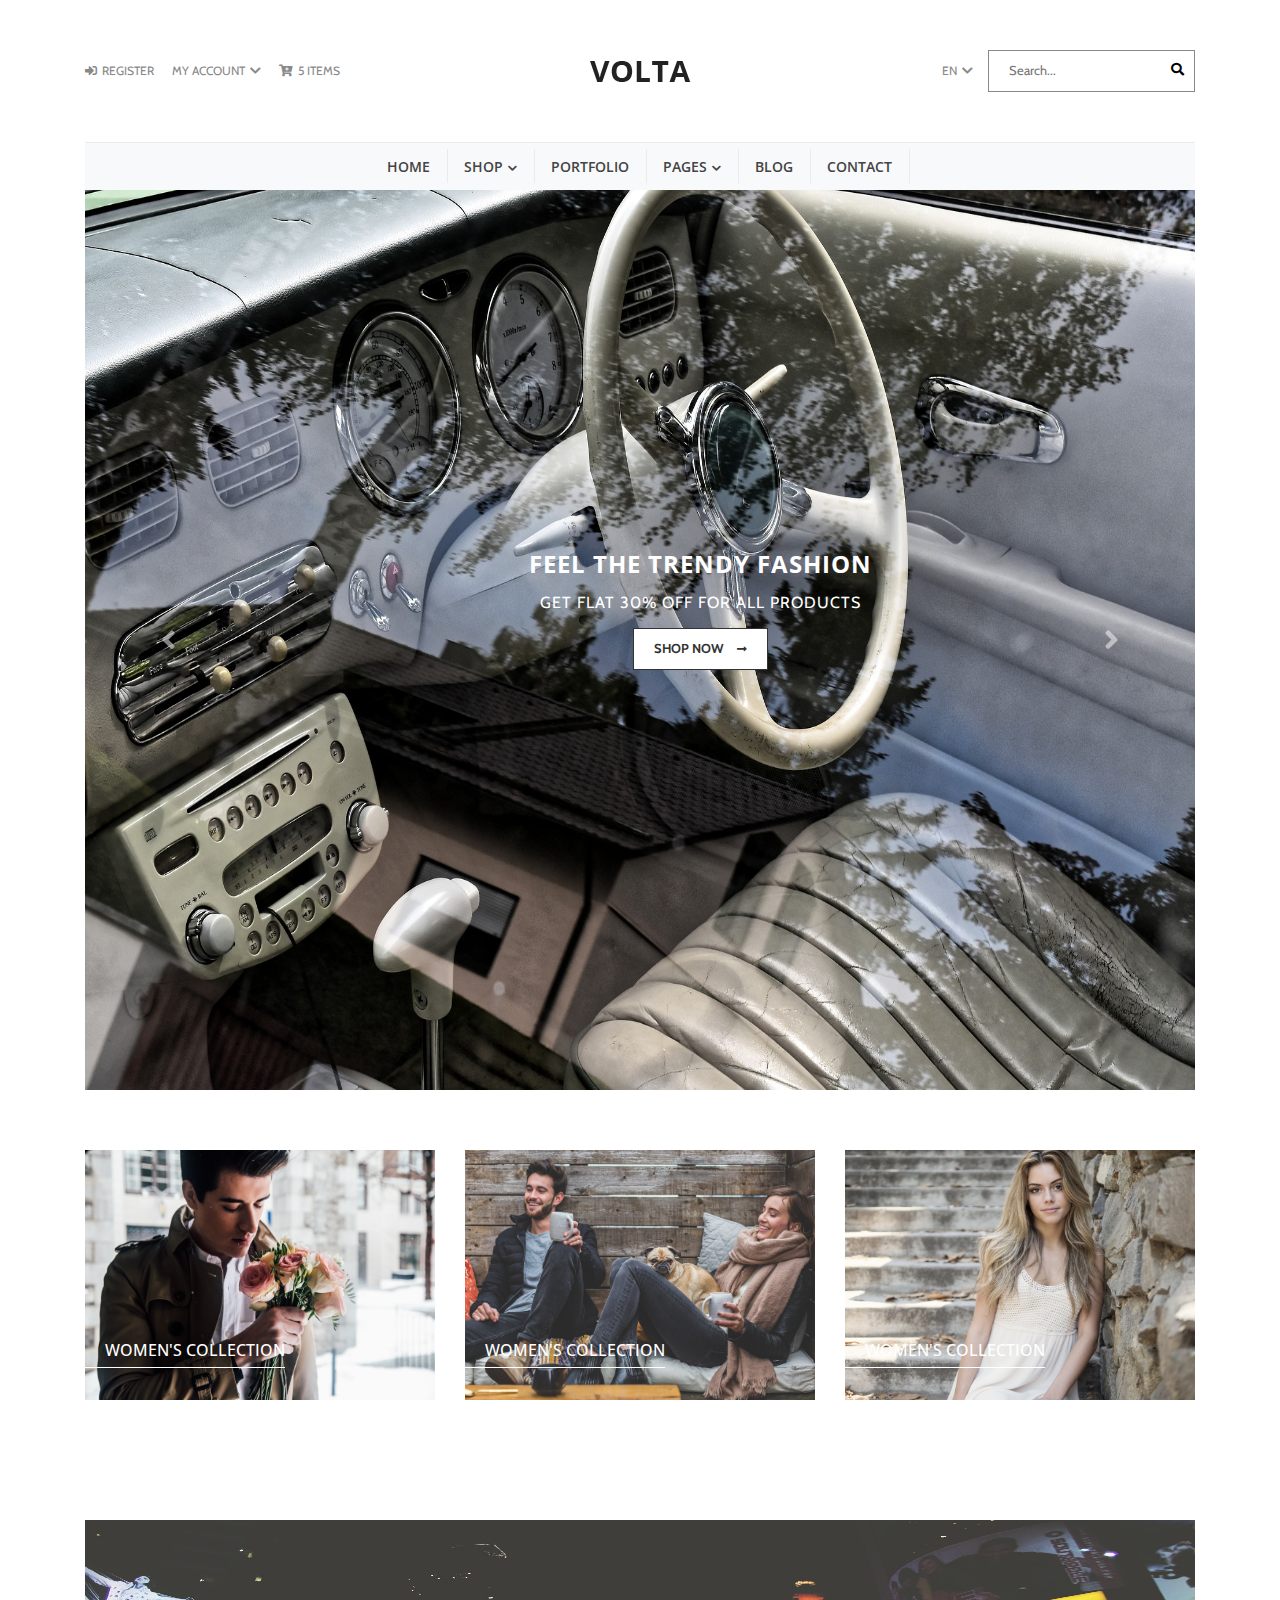
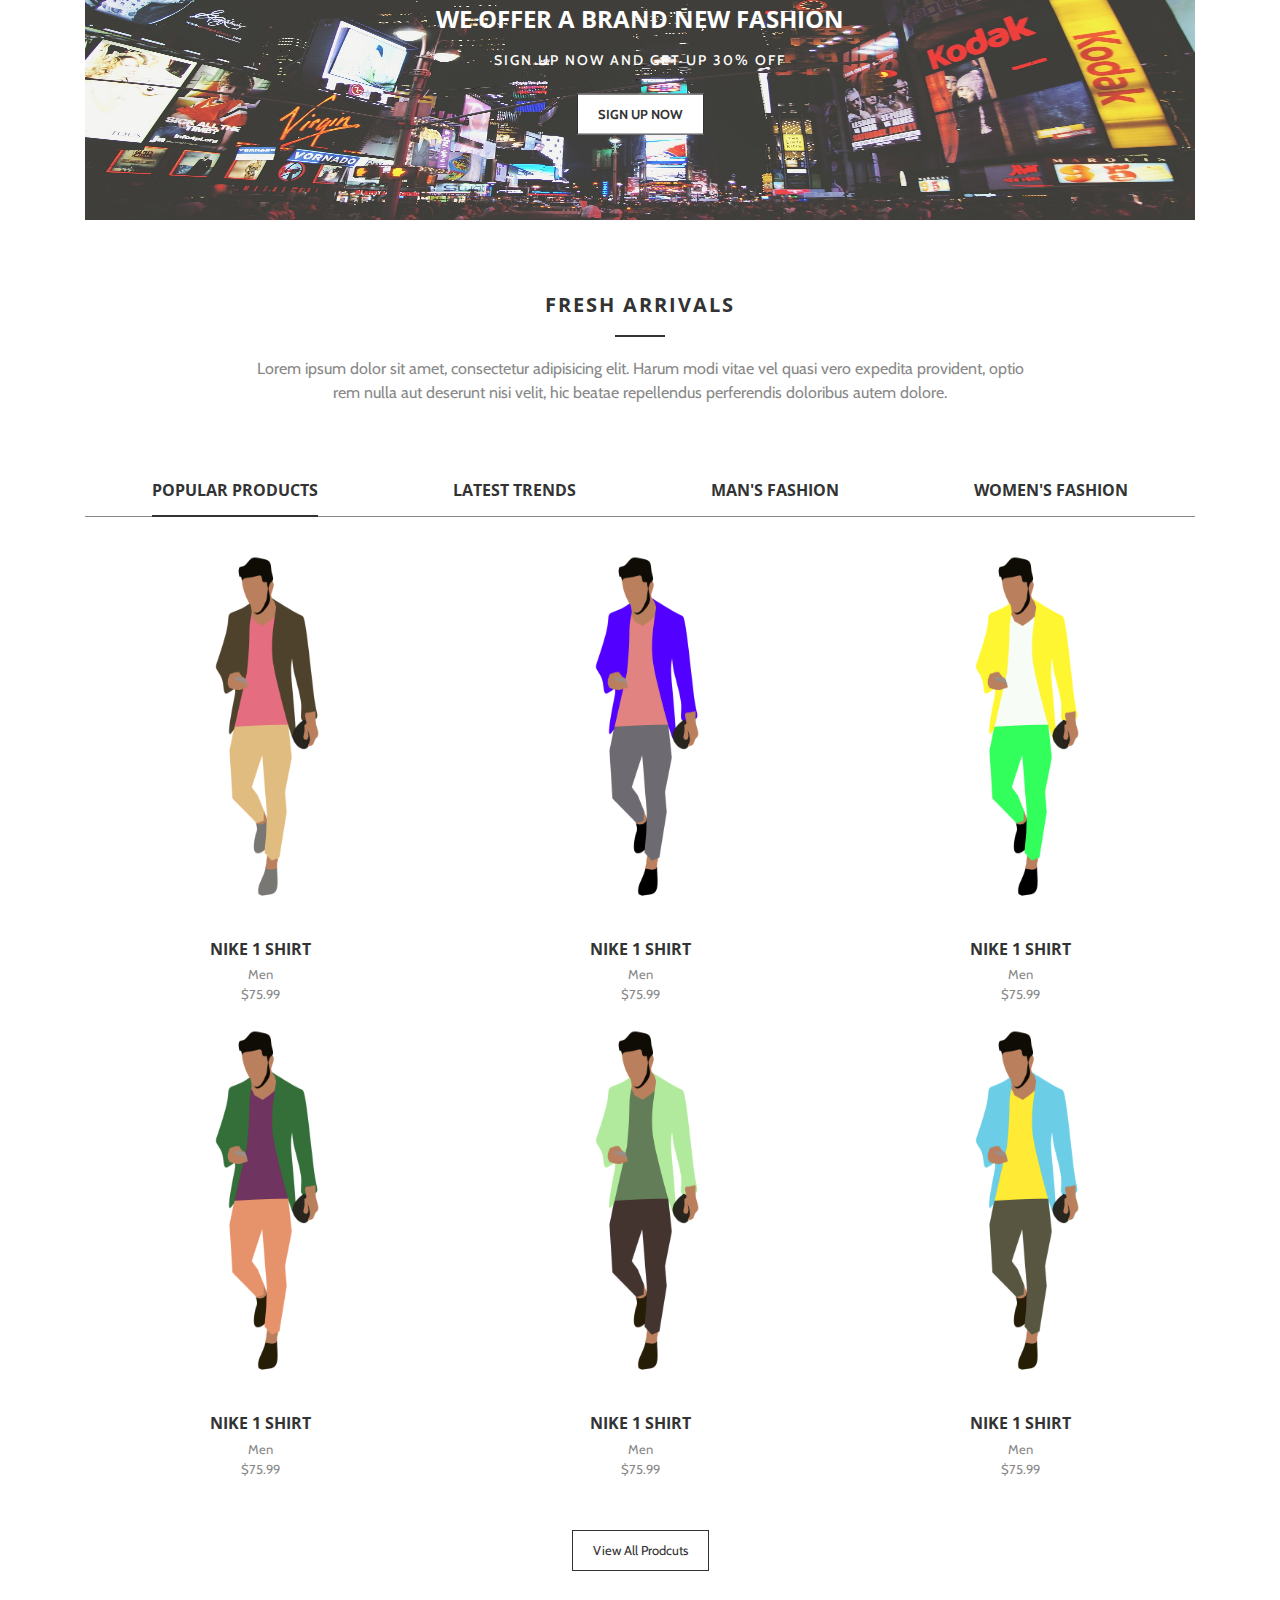
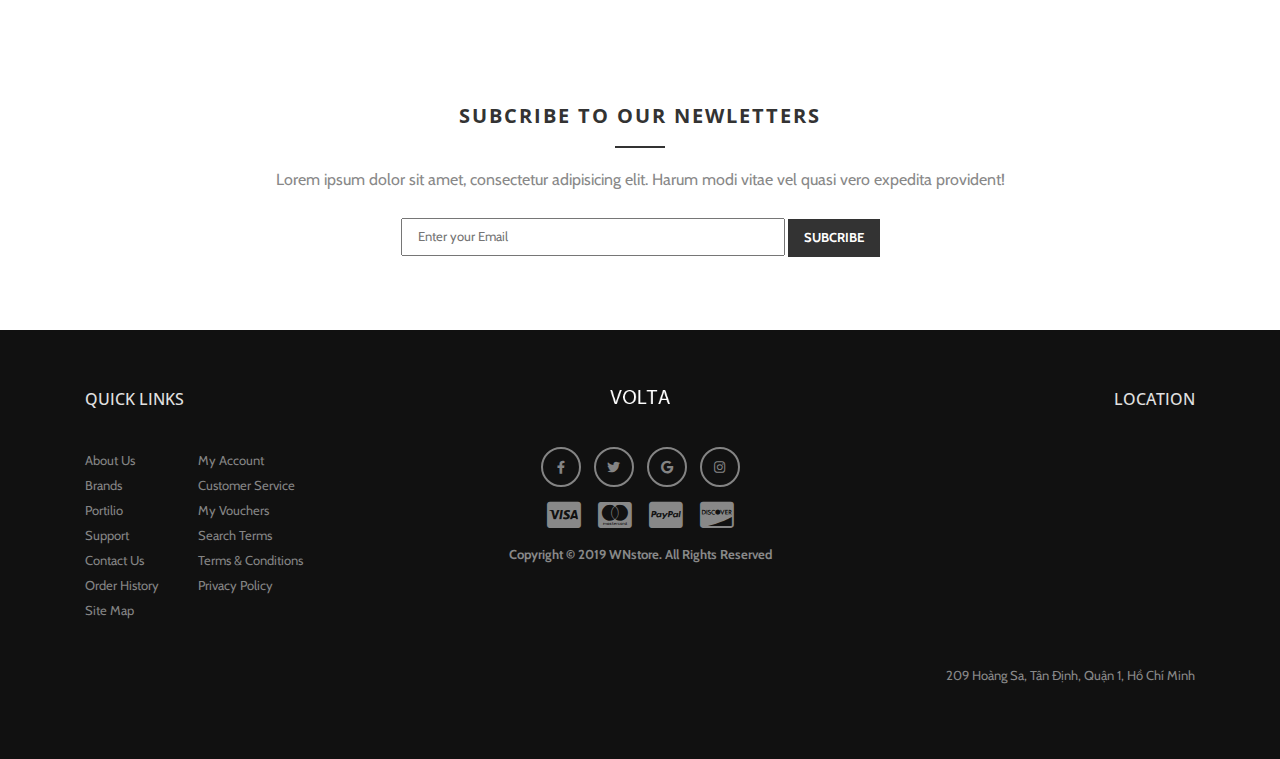
<file: index.html>
<!DOCTYPE html>
<html lang="en"><head>
	<title> WNstore Website </title>
	<meta charset="utf-8">
	<meta name="viewport" content="width=device-width, initial-scale=1">  
	<script type="text/javascript" src="bootstrap/jquery.min.js"></script>
	<script type="text/javascript" src="bootstrap/popper.min.js"></script>
	<script type="text/javascript" src="bootstrap/js/bootstrap.min.js"></script>
	<script type="text/javascript" src="main.js"></script>
	<link rel="stylesheet" href="fonts/css/all.css">
	<link rel="stylesheet" type="text/css" href="bootstrap/css/bootstrap.min.css">
	<link rel="stylesheet" href="style.css">
</head>
<body >
	<header>
		<div class="container">
			<div class="header-top d-flex justify-content-between align-items-center" >
				<div class="header-left">
					<a href="#"><i class="fas fa-sign-in-alt"></i>Register</a>
					<a href="#">My account<i class="fas fa-chevron-down"></i></a>
					<a href="cart.html"><i class="fas fa-cart-plus"></i>5 Items</a>
				</div>
				<a href="#" class="logo"><img src="images/logo.png"></a>
				<div class="header-right d-flex align-items-center">
					<span class="lang">EN<i class="fas fa-chevron-down"></i></span>					
					<div class="search">
						<input type="text" name="" class="btn btn-search" placeholder="Search..."><button  type="search" ><i class="fas fa-search"></i></button>	
					</div>		
				</div>
			</div><!-- End header-top -->
			<nav class="navbar navbar-expand-md navbar-light bg-light navbar-custom">
				<button class="navbar-toggler ml-auto" type="button" data-toggle="collapse" data-target="#navbarResponsive" >
					<span class="navbar-toggler-icon"></span>
				</button>
				<div class="collapse navbar-collapse" id="navbarResponsive">
					<ul class="navbar-nav  m-auto text-center text-md-left">
						<li class="nav-item">
							<a href="index.html" class="nav-link">Home</a>							
						</li>
						<li class="nav-item" >
							<a href="#" class="nav-link">Shop<i class="fas fa-chevron-down"></i></a>
							<ul>
								<li ><a href="shop.html">Home Page</a></li>
								<li ><a href="#">Page 1</a></li>
								<li ><a href="#">Page 2</a></li>
							</ul>				
						</li>
						<li class="nav-item">
							<a href="#" class="nav-link">Portfolio</a>					
						</li>
						<li class="nav-item" >
							<a href="#" class="nav-link">Pages<i class="fas fa-chevron-down"></i></a>
							<ul>
								<li ><a href="shop-single.html">Page 5</a></li>
								<li ><a href="#">Page 3</a></li>
								<li ><a href="#">Page 4</a></li>
							</ul>				
						</li>
						<li class="nav-item">
							<a href="#" class="nav-link">Blog</a>						
						</li>
						<li class="nav-item">
							<a href="#" class="nav-link">Contact</a>					
						</li>
					</ul>
				</div>
			</nav>
		</div>
	</header>
	<section class="main_slide">
		<div class="container">
			<div id="carouselExampleControls" class="carousel slide" data-ride="carousel">
				<div class="carousel-inner">
					<div class="carousel-item active">
						<div class="slide">
							<img src="images/slide1.jpg">
							<div class="slide-content">
								<h2 class="mb-3">Feel the trendy fashion</h2>
								<p class="mb-3">Get Flat 30% off for all products</p>
								<a href="shop.html" class="btn btn-shop">Shop Now <i class="fas fa-long-arrow-alt-right"></i></a>
							</div>
						</div>
					</div>
					<div class="carousel-item">
						<div class="slide">
							<img src="images/slide2.jpg">
							<div class="slide-content">
								<h2 class="mb-3">Feel the trendy fashion</h2>
								<p class="mb-3">Get Flat 30% off for all products</p>
								<a href="shop.html" class="btn btn-shop">Shop Now <i class="fas fa-long-arrow-alt-right"></i></a>
							</div>
						</div>
					</div>
					<div class="carousel-item">
						<div class="slide">
							<img src="images/slide3.jpg">
							<div class="slide-content">
								<h2 class="mb-3">Feel the trendy fashion</h2>
								<p class="mb-3">Get Flat 30% off for all products</p>
								<a href="shop.html" class="btn btn-shop">Shop Now <i class="fas fa-long-arrow-alt-right"></i></a>
							</div>
						</div>
					</div>
				</div>
				<a class="carousel-control-prev" href="#carouselExampleControls" role="button" data-slide="prev">
					<i class="fas fa-angle-left"></i>
					<span class="sr-only">Previous</span>
				</a>
				<a class="carousel-control-next" href="#carouselExampleControls" role="button" data-slide="next">
					<i class="fas fa-angle-right"></i>
					<span class="sr-only">Next</span>
				</a>
			</div>
		</div>
	</section>
	<section id="collections" class="pad">
		<div class="container">
			<div class="row">
				<div class="col-md-4">
					<div class="collection">
						<a href="">
							<img src="images/man.jpg">
							<div class="collect-tittle">
								<h2>Women's Collection</h2>
							</div>
						</a>
					</div>
				</div>
				<div class="col-md-4">
					<div class="collection">
						<a href="">
							<img src="images/man1.jpg">
							<div class="collect-tittle">
								<h2>Women's Collection</h2>
							</div>
						</a>
					</div>
				</div>
				<div class="col-md-4">
					<div class="collection">
						<a href="#">
							<img src="images/women.jpg">
							<div class="collect-tittle">
								<h2>Women's Collection</h2>
							</div>
						</a>
					</div>
				</div>
			</div>               
		</div>
	</section>
	
	<section id="ads-brand" class="pad">
		<div class="container">
			<div class="row">
				<div class="col-12 ads">
					<img src="images/ads.jpg">
					<div class="ads-content">
						<h2>We offer a brand new fashion</h2>
						<p>sign up now and get up 30% off</p>
						<a href="#" class="btn btn-shop">Sign Up Now</a>
					</div>
				</div>
			</div>
		</div>
	</section>
	
	<section class="arrivals">
		<div class="container">
			<div class="tittle-head text-center my-3">
				<h1 class="heading">Fresh Arrivals</h1>
				<p class="heading-desc">Lorem ipsum dolor sit amet, consectetur adipisicing elit. Harum modi vitae vel quasi vero expedita provident, optio rem nulla aut deserunt nisi velit, hic beatae repellendus perferendis doloribus autem dolore.</p>
			</div><!-- End head arrivals -->
			<div class="tabs-product pad text-center">
				<div class="tabs-titte">
					<ul class="tabs-name d-flex justify-content-around">
						<li><h3 class="active">Popular products</h3></li>
						<li><h3>Latest trends</h3></li>
						<li><h3>Man's fashion</h3></li>
						<li><h3>Women's fashion</h3></li>
					</ul>
				</div>
				<div class="tabs-desc">
					<ul class="tabs-content" >
						<li>
							<div class="products show-products text-center">
								<div class="row">
									<div class="col-6 col-md-4">
										<div class="product">
											<div class="product-img">
												<img src="images/product1.png">
												<div class="bg-addtoCart">
													<a href="#" class="btn btn-addtoCart">Add to cart<i class="fas fa-long-arrow-alt-right"></i></a>
												</div>
											</div>										
											<div class="product-content text-center">
												<h4 class="product-name">Nike 1 Shirt</h4>
												<p class="product-desc">Men</p>
												<div class="price">$75.99</div>
											</div>
										</div>
									</div><!-- end product#1 -->
									<div class="col-6 col-md-4">
										<div class="product">
											<div class="product-img">
												<img src="images/product2.png">
												<div class="bg-addtoCart">
													<a href="#" class="btn btn-addtoCart">Add to cart<i class="fas fa-long-arrow-alt-right"></i></a>
												</div>
											</div>										
											<div class="product-content text-center">
												<h4 class="product-name">Nike 1 Shirt</h4>
												<p class="product-desc">Men</p>
												<div class="price">$75.99</div>
											</div>
										</div>
									</div><!-- end product#2 -->
									<div class="col-6 col-md-4">
										<div class="product">
											<div class="product-img">
												<img src="images/product3.png">
												<div class="bg-addtoCart">
													<a href="#" class="btn btn-addtoCart">Add to cart<i class="fas fa-long-arrow-alt-right"></i></a>
												</div>
											</div>										
											<div class="product-content text-center">
												<h4 class="product-name">Nike 1 Shirt</h4>
												<p class="product-desc">Men</p>
												<div class="price">$75.99</div>
											</div>
										</div>
									</div><!-- end product#3 -->
									<div class="col-6 col-md-4">
										<div class="product">
											<div class="product-img">
												<img src="images/product4.png">
												<div class="bg-addtoCart">
													<a href="#" class="btn btn-addtoCart">Add to cart<i class="fas fa-long-arrow-alt-right"></i></a>
												</div>
											</div>										
											<div class="product-content text-center">
												<h4 class="product-name">Nike 1 Shirt</h4>
												<p class="product-desc">Men</p>
												<div class="price">$75.99</div>
											</div>
										</div>
									</div><!-- end product#4 -->
									<div class="col-6 col-md-4">
										<div class="product">
											<div class="product-img">
												<img src="images/product5.png">
												<div class="bg-addtoCart">
													<a href="#" class="btn btn-addtoCart">Add to cart<i class="fas fa-long-arrow-alt-right"></i></a>
												</div>
											</div>										
											<div class="product-content text-center">
												<h4 class="product-name">Nike 1 Shirt</h4>
												<p class="product-desc">Men</p>
												<div class="price">$75.99</div>
											</div>
										</div>
									</div><!-- end product#5 -->
									<div class="col-6 col-md-4">
										<div class="product">
											<div class="product-img">
												<img src="images/product6.png">
												<div class="bg-addtoCart">
													<a href="#" class="btn btn-addtoCart">Add to cart<i class="fas fa-long-arrow-alt-right"></i></a>
												</div>
											</div>										
											<div class="product-content text-center">
												<h4 class="product-name">Nike 1 Shirt</h4>
												<p class="product-desc">Men</p>
												<div class="price">$75.99</div>
											</div>
										</div>
									</div><!-- end product#6 -->
								</div>								
							</div>
						</li><!-- End tab-product1 -->
						<li>
							<div class="products">
								<h3>SAN PHAM 2</h3>
							</div>
						</li><!-- End tab-product2 -->
						<li>
							<div class="products">
								<h3>SAN PHAM 3</h3>
							</div>
						</li><!-- End tab-product3 -->
						<li>
							<div class="products">
								<h3>SAN PHAM 4</h3>
							</div>
						</li><!-- End tab-product4 -->
					</ul>
				</div>
				<a href="#" class="btn btn-viewall ">View All Prodcuts</a>
			</div> <!-- End products-home  -->
		</div>
	</section>
	<section id="subcribe" class="pad text-center">
		<div class="tittle-head  my-3">
			<h1 class="heading">Subcribe to our Newletters</h1>
			<p class="heading-desc">Lorem ipsum dolor sit amet, consectetur adipisicing elit. Harum modi vitae vel quasi vero expedita provident!</p>
		</div><!-- End head arrivals -->
		<div class="subcribe py-3">
			<input type="text" name="" placeholder="Enter your Email">
			<button type="submit" class="btn btn-subcribe">Subcribe</button>
		</div>
	</section>
	<footer class="footer pad">
		<div class="container">
			<div class="row ">
				<div class="col-md-4 text-left mb-3 mb-md-0 order-1 ">
					<h3 class="mb-5 text-center text-md-left">Quick Links</h3>
					<div class="quick-link d-flex justify-content-around justify-content-md-start">
						<div class="d-flex flex-column" >
							<a href="#">About Us</a>
							<a href="#">Brands</a>
							<a href="#">Portilio</a>
							<a href="#">Support</a>
							<a href="#">Contact Us</a>
							<a href="#">Order History</a>
							<a href="#">Site Map</a>
						</div>
						<div class="d-flex flex-column ml-md-5">
							<a href="#">My Account</a>
							<a href="#">Customer Service</a>
							<a href="#">My Vouchers</a>
							<a href="#">Search Terms</a>
							<a href="#">Terms & Conditions</a>
							<a href="#">Privacy Policy</a>
						</div>
					</div>
				</div>
				<div class="col-md-4 text-center mb-3 mb-md-0 order-3 order-md-2">
					<a href="#" class="logo-footer "><img src="images/logo-footer.png"></a>
					<div class="social-icons my-3">
						<a href="#"><i class="fab fa-facebook-f"></i></a>
						<a href="#"><i class="fab fa-twitter"></i></a>
						<a href="#"><i class="fab fa-google"></i></a>
						<a href="#"><i class="fab fa-instagram"></i></a>
					</div>
					<div class="payment-icons my-3">
						<i class="fab fa-cc-visa"></i>
						<i class="fab fa-cc-mastercard"></i>
						<i class="fab fa-cc-paypal"></i>
						<i class="fab fa-cc-discover"></i>
					</div>
					<strong>Copyright &copy; 2019 WNstore. All Rights Reserved</strong>
				</div>
				<div class="col-md-4 text-center mb-3 mb-md-0 order-2">
					<h3 class="mb-5 text-md-right">Location</h3>
					<iframe class="w-100 mb-3" src="https://www.google.com/maps/embed?pb=!1m18!1m12!1m3!1d3919.2082879400214!2d106.68782401384097!3d10.795353292308695!2m3!1f0!2f0!3f0!3m2!1i1024!2i768!4f13.1!3m3!1m2!1s0x317528ce768ce9c1%3A0x1150e7768168f39b!2zMjA5IEhvw6BuZyBTYSwgVMOibiDEkOG7i25oLCBRdeG6rW4gMSwgSOG7kyBDaMOtIE1pbmgsIFZpZXRuYW0!5e0!3m2!1sen!2s!4v1571214108307!5m2!1sen!2s"  height="200" frameborder="0" style="border:0;" allowfullscreen=""></iframe>
					<address class="text-md-right">209 Hoàng Sa, Tân Định, Quận 1, Hồ Chí Minh</address>
				</div>
			</div>
		</div>
	</footer>

</body>
</html>
</file>
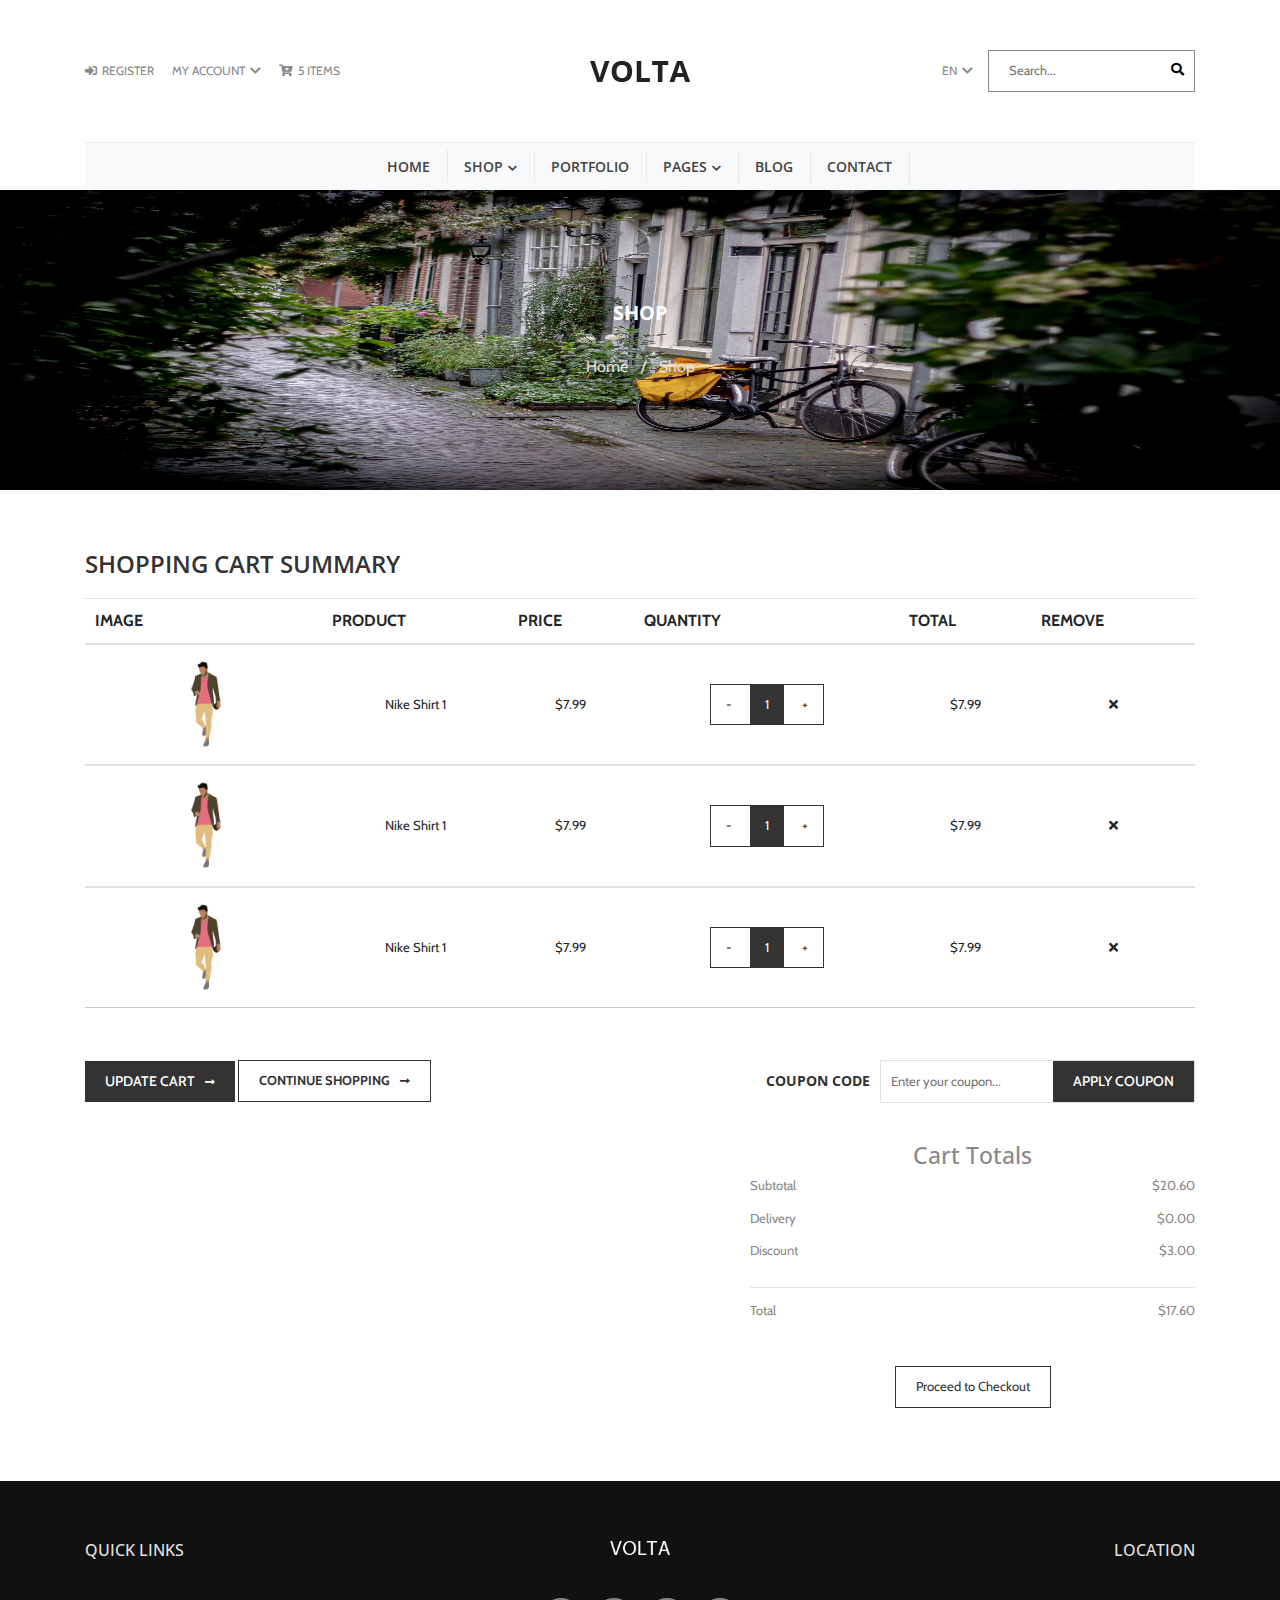
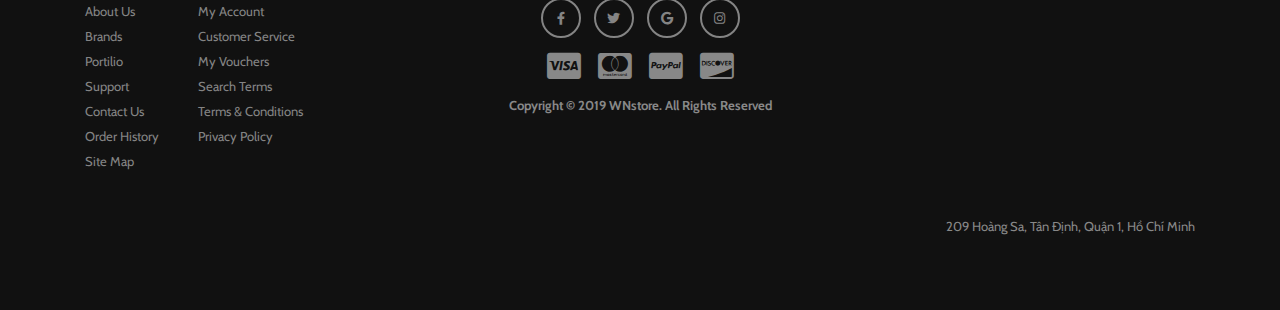
<file: cart.html>
<!DOCTYPE html>
<html lang="en"><head>
	<title> WNstore Website </title>
	<meta charset="utf-8">
	<meta name="viewport" content="width=device-width, initial-scale=1">  
	<script type="text/javascript" src="bootstrap/jquery.min.js"></script>
	<script type="text/javascript" src="bootstrap/popper.min.js"></script>
	<script type="text/javascript" src="bootstrap/js/bootstrap.min.js"></script>
	<script type="text/javascript" src="main.js"></script>
	<link rel="stylesheet" href="fonts/css/all.css">
	<link rel="stylesheet" type="text/css" href="bootstrap/css/bootstrap.min.css">
	<link rel="stylesheet" href="style.css">
</head>
<body >
	<header>
		<div class="container">
			<div class="header-top d-flex justify-content-between align-items-center" >
				<div class="header-left">
					<a href="#"><i class="fas fa-sign-in-alt"></i>Register</a>
					<a href="#">My account<i class="fas fa-chevron-down"></i></a>
					<a href="cart.html"><i class="fas fa-cart-plus"></i>5 Items</a>
				</div>
				<a href="#" class="logo"><img src="images/logo.png"></a>
				<div class="header-right d-flex align-items-center">
					<span class="lang">EN<i class="fas fa-chevron-down"></i></span>					
					<div class="search">
						<input type="text" name="" class="btn btn-search" placeholder="Search..."><button  type="search" ><i class="fas fa-search"></i></button>
					</div>		
				</div>
			</div><!-- End header-top -->
			<nav class="navbar navbar-expand-md navbar-light bg-light navbar-custom">
				<button class="navbar-toggler ml-auto" type="button" data-toggle="collapse" data-target="#navbarResponsive" >
					<span class="navbar-toggler-icon"></span>
				</button>
				<div class="collapse navbar-collapse" id="navbarResponsive">
					<ul class="navbar-nav  m-auto text-center text-md-left">
						<li class="nav-item">
							<a href="index.html" class="nav-link">Home</a>							
						</li>
						<li class="nav-item" >
							<a href="#" class="nav-link">Shop<i class="fas fa-chevron-down"></i></a>
							<ul>
								<li ><a href="shop.html">Home Page</a></li>
								<li ><a href="#">Page 1</a></li>
								<li ><a href="#">Page 2</a></li>
							</ul>				
						</li>
						<li class="nav-item">
							<a href="#" class="nav-link">Portfolio</a>					
						</li>
						<li class="nav-item" >
							<a href="#" class="nav-link">Pages<i class="fas fa-chevron-down"></i></a>
							<ul>
								<li ><a href="#">Page 5</a></li>
								<li ><a href="#">Page 3</a></li>
								<li ><a href="#">Page 4</a></li>
							</ul>				
						</li>
						<li class="nav-item">
							<a href="#" class="nav-link">Blog</a>						
						</li>
						<li class="nav-item">
							<a href="#" class="nav-link">Contact</a>					
						</li>
					</ul>
				</div>
			</nav>
		</div>
	</header>
	<section class="brand_shop">
		<img src="images/brand-shop.jpg">
		<div class="brand_shop-content">
			<h2>Shop</h2>
			<div class="link-duongdan">
				<a href="#">Home</a>
				<span>/</span>
				<a href="#">Shop</a>
			</div>
		</div>
	</section>

	<section id="cart-list" class="pad">
		<div class="container">
			<h2>Shopping cart summary</h2>
			<div class="cart-list">
				<table class="table">
					<thead class="thead-primary">
					        <th>Image</th>					        
					        <th>Product</th>
					        <th>Price</th>
					        <th>Quantity</th>
					        <th>Total</th>
					        <th>Remove</th>
					      </tr>
					</thead>
					<tbody class="text-center">
						<tr> 
							<td><img src="images/product1.png"></td>
							<td>Nike Shirt 1</td>
							<td>$7.99</td>
							<td>
								<div class="d-flex justify-content-center ">
									<div class="qty ">
										<input type="button" name="" value="-" class="btn btn-qty">
										<input type="button" name="" value="1" class="btn btn-qty">
										<input type="button" name="" value="+" class="btn btn-qty">
									</div>
								</div>
							</td>
							<td>$7.99</td>
							<td><i class="fas fa-times btn-remove"></i></td>
						</tr>
					</tbody><!-- end 1product -->
					<tbody class="text-center">
						<tr> 
							<td><img src="images/product1.png"></td>
							<td>Nike Shirt 1</td>
							<td>$7.99</td>
							<td>
								<div class="d-flex justify-content-center ">
									<div class="qty ">
										<input type="button" name="" value="-" class="btn btn-qty">
										<input type="button" name="" value="1" class="btn btn-qty">
										<input type="button" name="" value="+" class="btn btn-qty">
									</div>
								</div>
							</td>
							<td>$7.99</td>
							<td><i class="fas fa-times btn-remove"></i></td>
						</tr>
					</tbody><!-- end 1product -->
					<tbody class="text-center">
						<tr> 
							<td><img src="images/product1.png"></td>
							<td>Nike Shirt 1</td>
							<td>$7.99</td>
							<td>
								<div class="d-flex justify-content-center ">
									<div class="qty ">
										<input type="button" name="" value="-" class="btn btn-qty">
										<input type="button" name="" value="1" class="btn btn-qty">
										<input type="button" name="" value="+" class="btn btn-qty">
									</div>
								</div>
							</td>
							<td>$7.99</td>
							<td><i class="fas fa-times btn-remove"></i></td>
						</tr>
					</tbody><!-- end 1product -->
				</table>
			</div> 
			<div class="row d-flex justify-content-between my-5">
				<div class="col-md-6">
					<button class="update-cart btn btn-addtoCart">Update Cart<i class="fas fa-long-arrow-alt-right"></i></button>
					<a href="" class="btn btn-shop">Continue Shopping<i class="fas fa-long-arrow-alt-right"></i></a>
				</div>
				<div class="coupon d-flex col-md-6 my-3 my-md-0 justify-content-end">
					<h3>Coupon Code</h3>
					<div class="form-coupon d-flex ">
						<input type="text" class="btn" name="" placeholder="Enter your coupon...">
						<button type="summit" class="btn btn-addtoCart text-center apply-coupon" name="">Apply coupon</button>
					</div>
				</div>
			</div>
			<div class="row">
				<div class="col-md-7"></div>
				<div class="col-md-5 mb-3 text-center">
					<div class="cart-total mb-3 d-flex flex-column justify-content-end">
    					<h3>Cart Totals</h3>
    					<p class="d-flex justify-content-between">
    						<span>Subtotal</span>
    						<span>$20.60</span>
    					</p>
    					<p class="d-flex justify-content-between">
    						<span>Delivery</span>
    						<span>$0.00</span>
    					</p>
    					<p class="d-flex justify-content-between">
    						<span>Discount</span>
    						<span>$3.00</span>
    					</p>
    					<hr>
    					<p class="d-flex total-price justify-content-between">
    						<span>Total</span>
    						<span>$17.60</span>
    					</p>
    				</div>
    				<a href="checkout.html" class="btn btn-viewall">Proceed to Checkout</a>
				</div>
			</div>
		</div>
	</section>
















<footer class="footer pad">
		<div class="container">
			<div class="row ">
				<div class="col-md-4 text-left mb-3 mb-md-0 order-1 ">
					<h3 class="mb-5 text-center text-md-left">Quick Links</h3>
					<div class="quick-link d-flex justify-content-around justify-content-md-start">
						<div class="d-flex flex-column" >
							<a href="#">About Us</a>
							<a href="#">Brands</a>
							<a href="#">Portilio</a>
							<a href="#">Support</a>
							<a href="#">Contact Us</a>
							<a href="#">Order History</a>
							<a href="#">Site Map</a>
						</div>
						<div class="d-flex flex-column ml-md-5">
							<a href="#">My Account</a>
							<a href="#">Customer Service</a>
							<a href="#">My Vouchers</a>
							<a href="#">Search Terms</a>
							<a href="#">Terms & Conditions</a>
							<a href="#">Privacy Policy</a>
						</div>
					</div>
				</div>
				<div class="col-md-4 text-center mb-3 mb-md-0 order-3 order-md-2">
					<a href="#" class="logo-footer "><img src="images/logo-footer.png"></a>
					<div class="social-icons my-3">
						<a href="#"><i class="fab fa-facebook-f"></i></a>
						<a href="#"><i class="fab fa-twitter"></i></a>
						<a href="#"><i class="fab fa-google"></i></a>
						<a href="#"><i class="fab fa-instagram"></i></a>
					</div>
					<div class="payment-icons my-3">
						<i class="fab fa-cc-visa"></i>
						<i class="fab fa-cc-mastercard"></i>
						<i class="fab fa-cc-paypal"></i>
						<i class="fab fa-cc-discover"></i>
					</div>
					<strong>Copyright &copy; 2019 WNstore. All Rights Reserved</strong>
				</div>
				<div class="col-md-4 text-center mb-3 mb-md-0 order-2">
					<h3 class="mb-5 text-md-right">Location</h3>
					<iframe class="w-100 mb-3" src="https://www.google.com/maps/embed?pb=!1m18!1m12!1m3!1d3919.2082879400214!2d106.68782401384097!3d10.795353292308695!2m3!1f0!2f0!3f0!3m2!1i1024!2i768!4f13.1!3m3!1m2!1s0x317528ce768ce9c1%3A0x1150e7768168f39b!2zMjA5IEhvw6BuZyBTYSwgVMOibiDEkOG7i25oLCBRdeG6rW4gMSwgSOG7kyBDaMOtIE1pbmgsIFZpZXRuYW0!5e0!3m2!1sen!2s!4v1571214108307!5m2!1sen!2s"  height="200" frameborder="0" style="border:0;" allowfullscreen=""></iframe>
					<address class="text-md-right">209 Hoàng Sa, Tân Định, Quận 1, Hồ Chí Minh</address>
				</div>
			</div>
		</div>
	</footer>
</body>
</html>
</file>
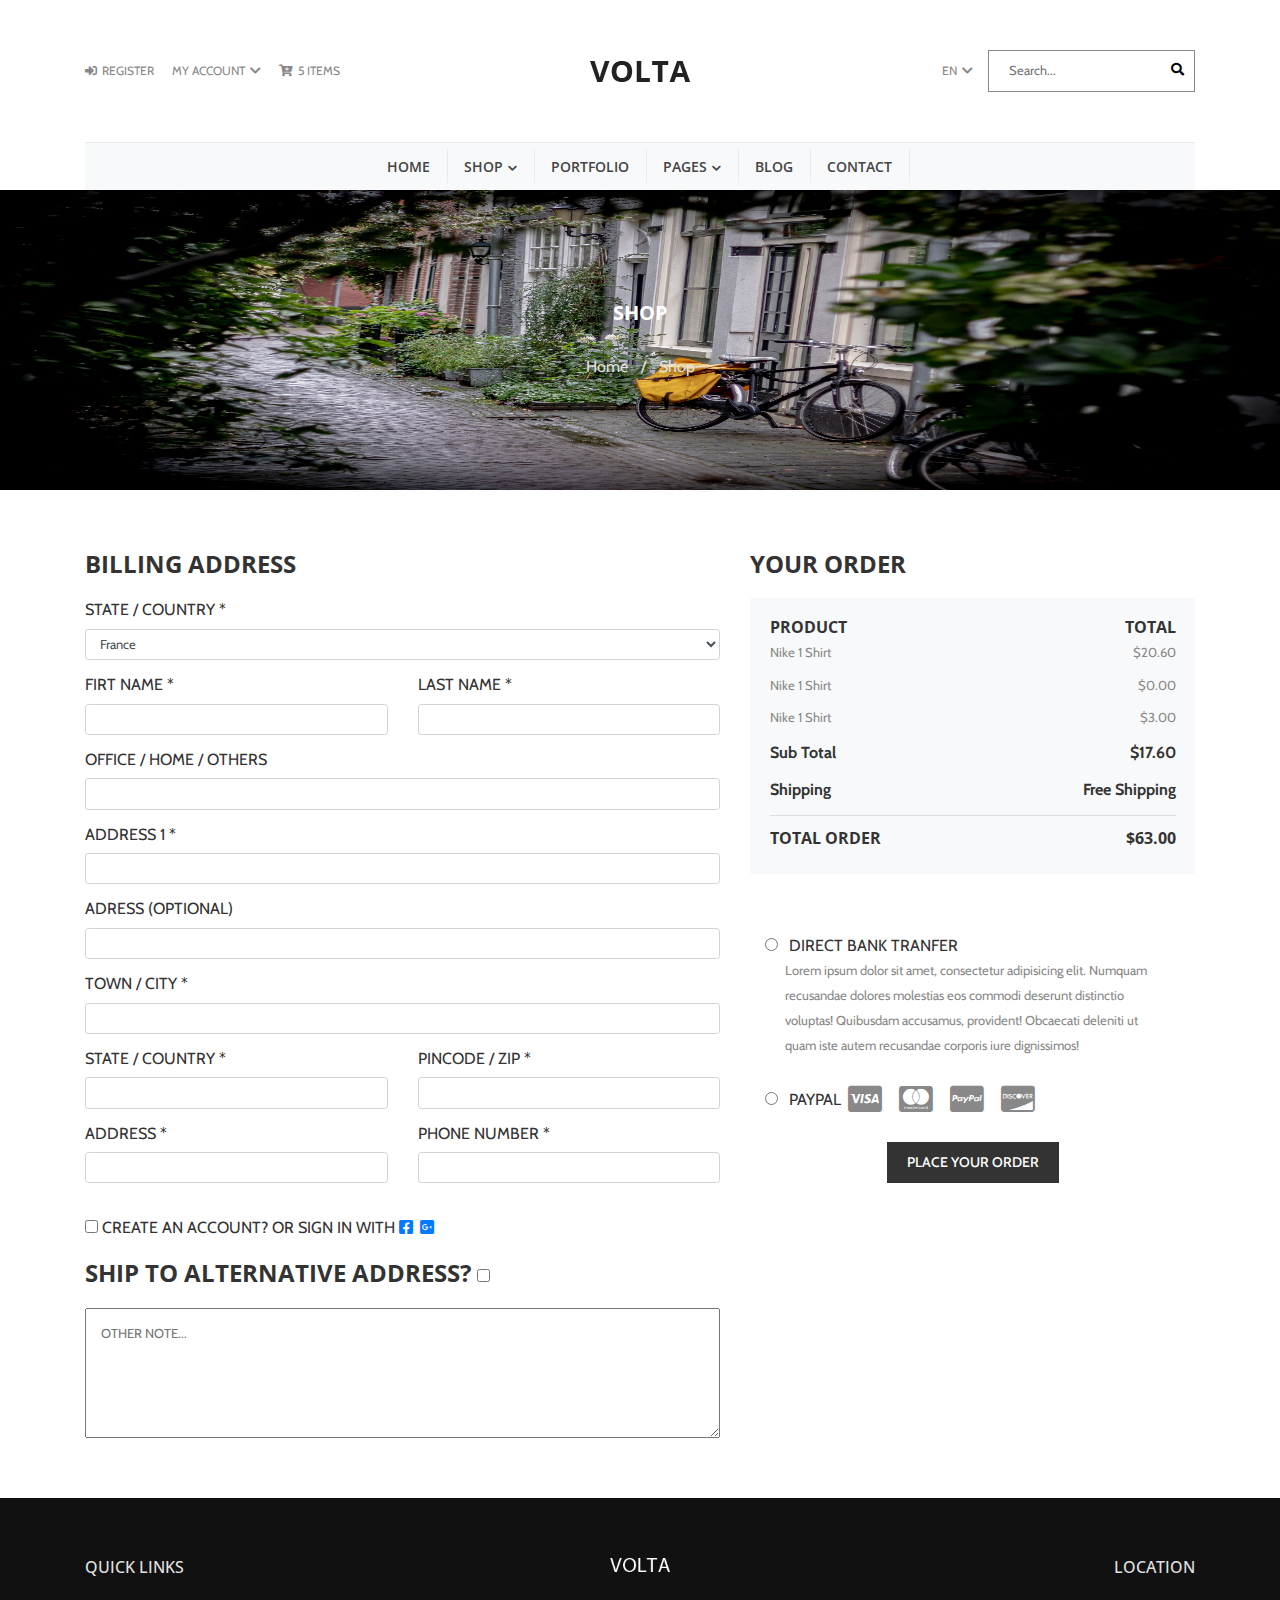
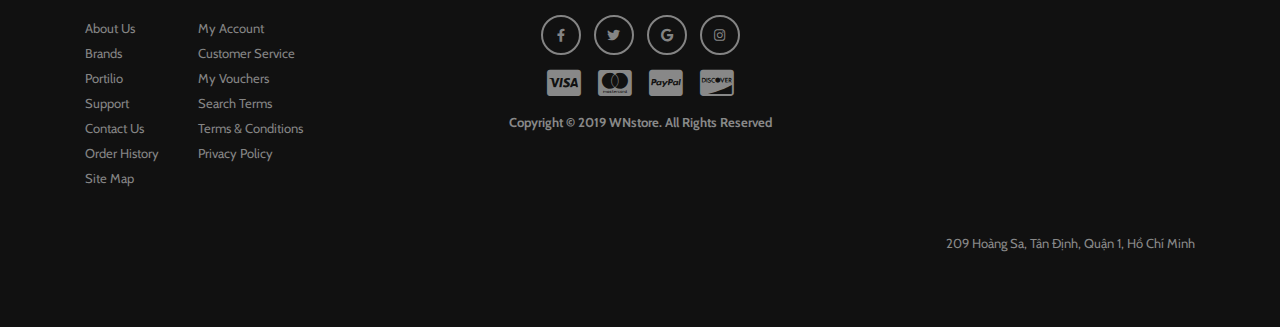
<file: checkout.html>
<!DOCTYPE html>
<html lang="en"><head>
	<title> WNstore Website </title>
	<meta charset="utf-8">
	<meta name="viewport" content="width=device-width, initial-scale=1">  
	<script type="text/javascript" src="bootstrap/jquery.min.js"></script>
	<script type="text/javascript" src="bootstrap/popper.min.js"></script>
	<script type="text/javascript" src="bootstrap/js/bootstrap.min.js"></script>
	<script type="text/javascript" src="main.js"></script>
	<link rel="stylesheet" href="fonts/css/all.css">
	<link rel="stylesheet" type="text/css" href="bootstrap/css/bootstrap.min.css">
	<link rel="stylesheet" href="style.css">
</head>
<body >
	<header>
		<div class="container">
			<div class="header-top d-flex justify-content-between align-items-center" >
				<div class="header-left">
					<a href="#"><i class="fas fa-sign-in-alt"></i>Register</a>
					<a href="#">My account<i class="fas fa-chevron-down"></i></a>
					<a href="cart.html"><i class="fas fa-cart-plus"></i>5 Items</a>
				</div>
				<a href="#" class="logo"><img src="images/logo.png"></a>
				<div class="header-right d-flex align-items-center">
					<span class="lang">EN<i class="fas fa-chevron-down"></i></span>					
					<div class="search">
						<input type="text" name="" class="btn btn-search" placeholder="Search..."><button  type="search" ><i class="fas fa-search"></i></button>
					</div>		
				</div>
			</div><!-- End header-top -->
			<nav class="navbar navbar-expand-md navbar-light bg-light navbar-custom">
				<button class="navbar-toggler ml-auto" type="button" data-toggle="collapse" data-target="#navbarResponsive" >
					<span class="navbar-toggler-icon"></span>
				</button>
				<div class="collapse navbar-collapse" id="navbarResponsive">
					<ul class="navbar-nav  m-auto text-center text-md-left">
						<li class="nav-item">
							<a href="index.html" class="nav-link">Home</a>							
						</li>
						<li class="nav-item" >
							<a href="#" class="nav-link">Shop<i class="fas fa-chevron-down"></i></a>
							<ul>
								<li ><a href="shop.html">Home Page</a></li>
								<li ><a href="#">Page 1</a></li>
								<li ><a href="#">Page 2</a></li>
							</ul>				
						</li>
						<li class="nav-item">
							<a href="#" class="nav-link">Portfolio</a>					
						</li>
						<li class="nav-item" >
							<a href="#" class="nav-link">Pages<i class="fas fa-chevron-down"></i></a>
							<ul>
								<li ><a href="#">Page 5</a></li>
								<li ><a href="#">Page 3</a></li>
								<li ><a href="#">Page 4</a></li>
							</ul>				
						</li>
						<li class="nav-item">
							<a href="#" class="nav-link">Blog</a>						
						</li>
						<li class="nav-item">
							<a href="#" class="nav-link">Contact</a>					
						</li>
					</ul>
				</div>
			</nav>
		</div>
	</header>
	<section class="brand_shop">
		<img src="images/brand-shop.jpg">
		<div class="brand_shop-content">
			<h2>Shop</h2>
			<div class="link-duongdan">
				<a href="#">Home</a>
				<span>/</span>
				<a href="#">Shop</a>
			</div>
		</div>
	</section>

	<section id="checkout" class="pad">
		<div class="container">
			<div class="row">
				<div class="col-md-7">
					<div class="bill-address">
						<h3>billing address</h3>
						<div class="row">
							<div class="col-12">
								<div class="form-group">
				            		<label for="country">State / Country *</label>
				            		<div class="select-wrap">
				                  		<select name="" id="" class="form-control">
					                  		<option value="">France</option>
					                  	 	<option value="">Italy</option>
					                  	 	<option value="">Philippines</option>
					                   		<option value="">South Korea</option>
					                   		<option value="">Hongkong</option>
					                   		<option value="">Japan</option>
				                  		</select>
				                	</div>
			            		</div>
							</div>
							<div class="col-md-6">
								 <div class="form-group">
				                	<label for="firstname" >Firt Name *</label>
				                  	<input type="text" class="form-control" placeholder="" >
				                </div>
							</div>
							<div class="col-md-6">
								 <div class="form-group">
				                	<label for="firstname">Last Name *</label>
				                  	<input type="text" class="form-control" placeholder="">
				                </div>
							</div>
							<div class="col-12">
								 <div class="form-group">
				                	<label for="firstname">Office / Home / Others</label>
				                  	<input type="text" class="form-control" placeholder="">
				                </div>
							</div>
							<div class="col-12">
								 <div class="form-group">
				                	<label for="firstname">Address 1 * </label>
				                  	<input type="text" class="form-control" placeholder="">
				                </div>
							</div>
							<div class="col-12">
								 <div class="form-group">
				                	<label for="firstname">Adress (Optional)</label>
				                  	<input type="text" class="form-control" placeholder="">
				                </div>
							</div>
							<div class="col-12">
								 <div class="form-group">
				                	<label for="firstname">Town / City *</label>
				                  	<input type="text" class="form-control" placeholder="">
				                </div>
							</div>
							<div class="col-md-6">
								 <div class="form-group">
				                	<label for="firstname">State / Country *</label>
				                  	<input type="text" class="form-control" placeholder="" >
				                </div>
							</div>
							<div class="col-md-6">
								 <div class="form-group">
				                	<label for="firstname">Pincode / Zip *</label>
				                  	<input type="text" class="form-control" placeholder="">
				                </div>
							</div>
							<div class="col-md-6">
								 <div class="form-group">
				                	<label for="firstname">Address *</label>
				                  	<input type="text" class="form-control" placeholder="" >
				                </div>
							</div>
							<div class="col-md-6">
								 <div class="form-group">
				                	<label for="firstname">Phone Number *</label>
				                  	<input type="text" class="form-control" placeholder="">
				                </div>
							</div>
							<div class="col-md-12">
			                	<div class="form-group mt-4">
									<div class="checkbox">
									  <label class="mr-3"><input type="checkbox" name="optradio"> Create an Account? or Sign in with <a href="#"><i class="fab fa-facebook-square mr-2"></i></a><a href="#"><i class="fab fa-google-plus-square "></i></a></label>
									</div>
								</div>
			                </div>
						</div>
						<h3>Ship to alternative address? <input  type="checkbox" name=""></h3>
						<div class="row">
							<div class="col-12"></div>
							<textarea  rows="5"  class="w-100" placeholder="OTHER NOTE..." ></textarea>
						</div>
					</div>
				</div>
				<div class="col-md-5">
					<h3>Your order</h3>
					<div class="cart-detail cart-total bg-light p-3 p-md-4">
						<h4 class="d-flex">
							<span>Product</span>
							<span>Total</span>
						</h4>
	          			<p class="d-flex">
							<span>Nike 1 Shirt</span>
							<span>$20.60</span>
						</p>
						<p class="d-flex">
							<span>Nike 1 Shirt</span>
							<span>$0.00</span>
						</p>
						<p class="d-flex">
							<span>Nike 1 Shirt</span>
							<span>$3.00</span>
						</p>
						<p class="d-flex ">
							<b>Sub Total</b>
							<b>$17.60</b>
						</p>
						<p class="d-flex ">
							<b>Shipping</b>
							<b>Free Shipping</b>
						</p>
						<hr>
						<h4 class="d-flex total-price">
							<span>Total Order</span>
							<span>$63.00</span>
						</h4>
					</div>
					<div class="radio-payment pad">
						<div class="form-group">
							<div class="col-md-12">
								<div class="radio">
								   <label><input type="radio" name="optradio" class="mr-2"> Direct Bank Tranfer</label>
								   <p>Lorem ipsum dolor sit amet, consectetur adipisicing elit. Numquam recusandae dolores molestias eos commodi deserunt distinctio voluptas! Quibusdam accusamus, provident! Obcaecati deleniti ut quam iste autem recusandae corporis iure dignissimos!</p>
								</div>
							</div>
						</div>
						<div class="form-group">
							<div class="col-md-12">
								<div class="radio d-flex">
								   <label><input type="radio" name="optradio" class="mr-2"> Paypal</label>
								   <div class="payment-icons my-3">
										<i class="fab fa-cc-visa"></i>
										<i class="fab fa-cc-mastercard"></i>
										<i class="fab fa-cc-paypal"></i>
										<i class="fab fa-cc-discover"></i>
									</div>
								</div>
							</div>
						</div>
						<div class="text-center">
							<a href="#" class="btn btn-addtoCart">Place your order</a>
						</div>
					</div>
					
				</div>
			</div>
		</div>
	</section>

<footer class="footer pad">
		<div class="container">
			<div class="row ">
				<div class="col-md-4 text-left mb-3 mb-md-0 order-1 ">
					<h3 class="mb-5 text-center text-md-left">Quick Links</h3>
					<div class="quick-link d-flex justify-content-around justify-content-md-start">
						<div class="d-flex flex-column" >
							<a href="#">About Us</a>
							<a href="#">Brands</a>
							<a href="#">Portilio</a>
							<a href="#">Support</a>
							<a href="#">Contact Us</a>
							<a href="#">Order History</a>
							<a href="#">Site Map</a>
						</div>
						<div class="d-flex flex-column ml-md-5">
							<a href="#">My Account</a>
							<a href="#">Customer Service</a>
							<a href="#">My Vouchers</a>
							<a href="#">Search Terms</a>
							<a href="#">Terms & Conditions</a>
							<a href="#">Privacy Policy</a>
						</div>
					</div>
				</div>
				<div class="col-md-4 text-center mb-3 mb-md-0 order-3 order-md-2">
					<a href="#" class="logo-footer "><img src="images/logo-footer.png"></a>
					<div class="social-icons my-3">
						<a href="#"><i class="fab fa-facebook-f"></i></a>
						<a href="#"><i class="fab fa-twitter"></i></a>
						<a href="#"><i class="fab fa-google"></i></a>
						<a href="#"><i class="fab fa-instagram"></i></a>
					</div>
					<div class="payment-icons my-3">
						<i class="fab fa-cc-visa"></i>
						<i class="fab fa-cc-mastercard"></i>
						<i class="fab fa-cc-paypal"></i>
						<i class="fab fa-cc-discover"></i>
					</div>
					<strong>Copyright &copy; 2019 WNstore. All Rights Reserved</strong>
				</div>
				<div class="col-md-4 text-center mb-3 mb-md-0 order-2">
					<h3 class="mb-5 text-md-right">Location</h3>
					<iframe class="w-100 mb-3" src="https://www.google.com/maps/embed?pb=!1m18!1m12!1m3!1d3919.2082879400214!2d106.68782401384097!3d10.795353292308695!2m3!1f0!2f0!3f0!3m2!1i1024!2i768!4f13.1!3m3!1m2!1s0x317528ce768ce9c1%3A0x1150e7768168f39b!2zMjA5IEhvw6BuZyBTYSwgVMOibiDEkOG7i25oLCBRdeG6rW4gMSwgSOG7kyBDaMOtIE1pbmgsIFZpZXRuYW0!5e0!3m2!1sen!2s!4v1571214108307!5m2!1sen!2s"  height="200" frameborder="0" style="border:0;" allowfullscreen=""></iframe>
					<address class="text-md-right">209 Hoàng Sa, Tân Định, Quận 1, Hồ Chí Minh</address>
				</div>
			</div>
		</div>
	</footer>
</body>
</html>
</file>
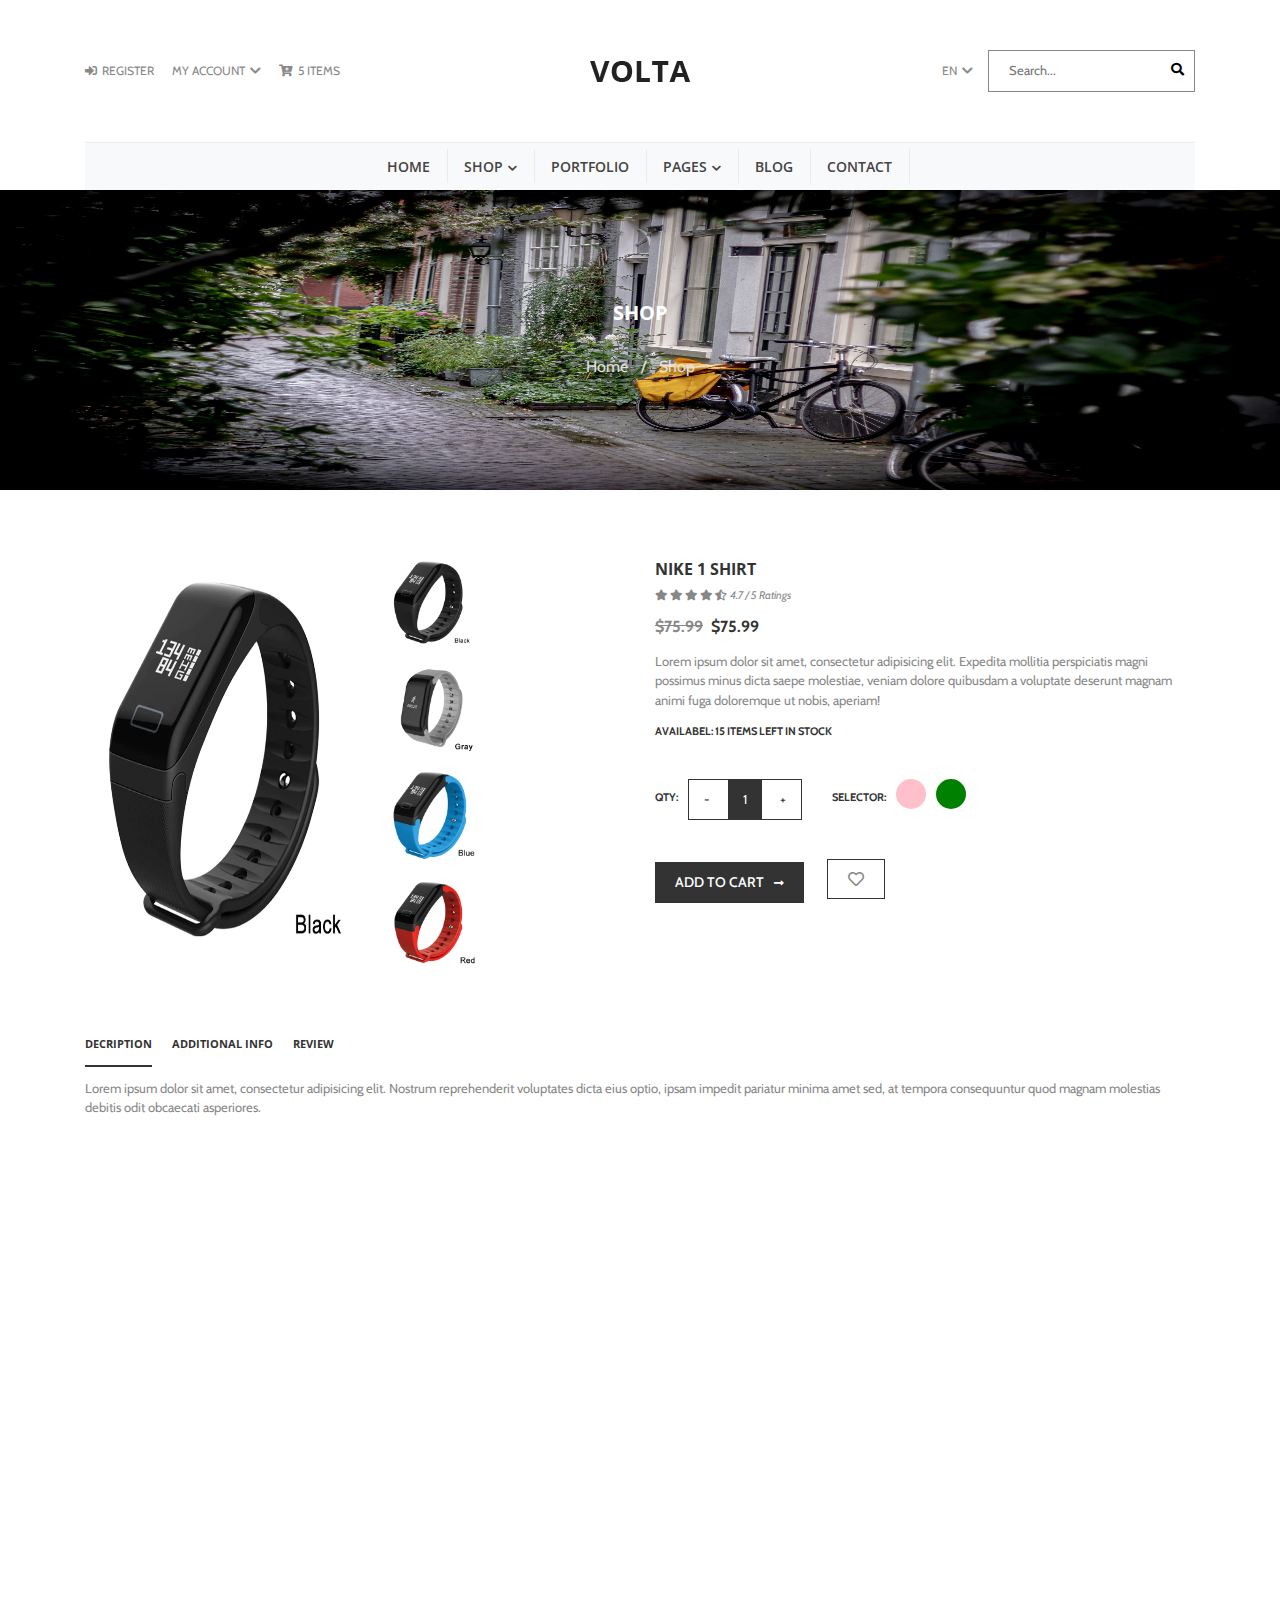
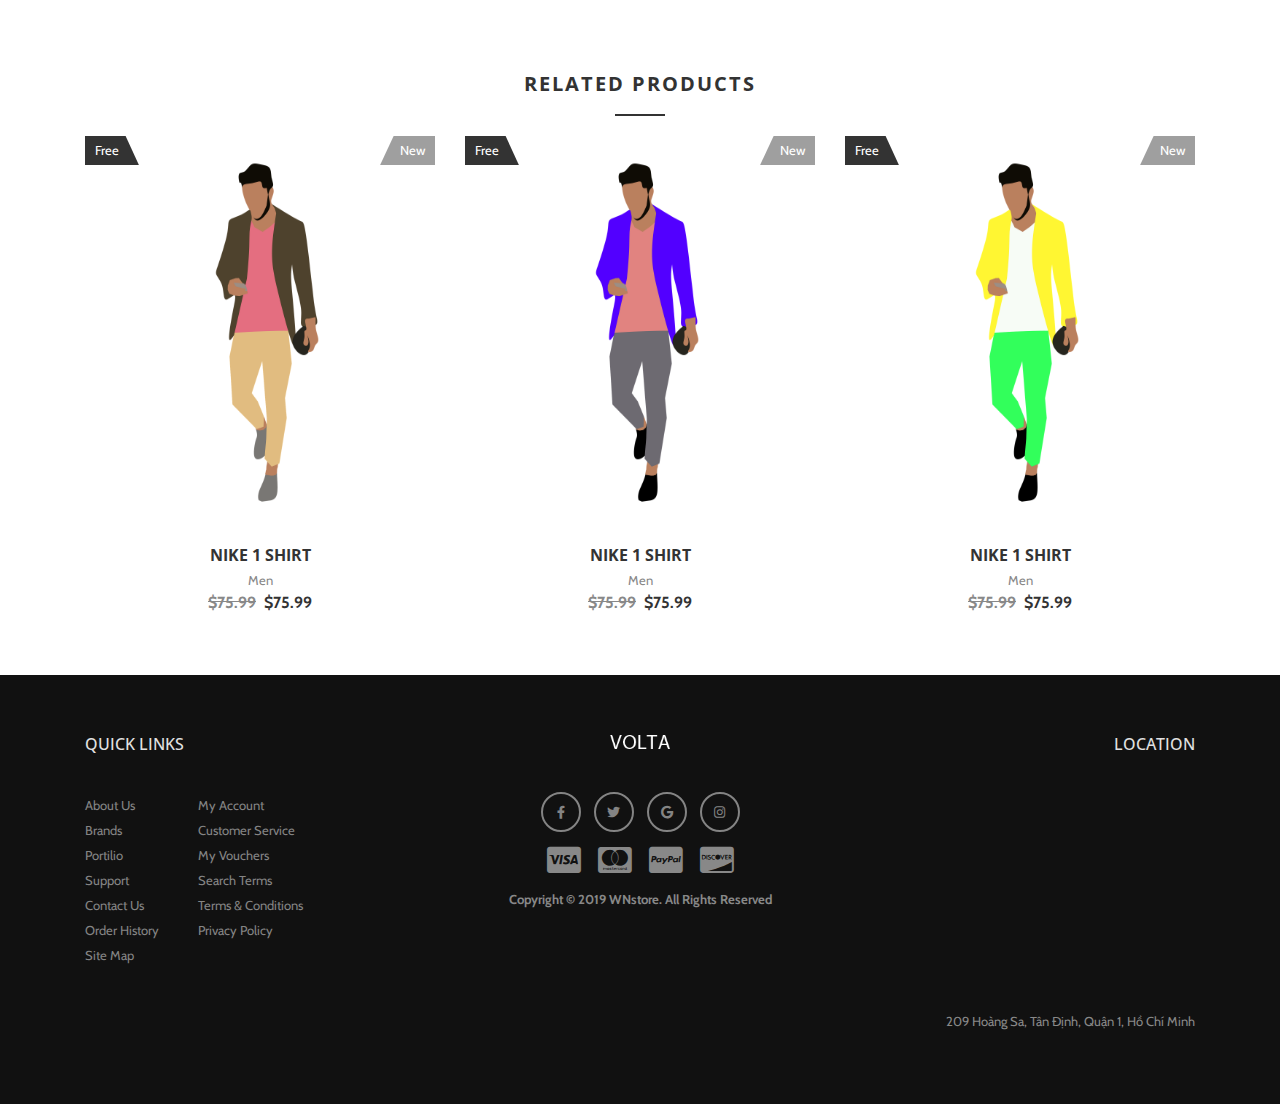
<file: shop-single.html>
<!DOCTYPE html>
<html lang="en"><head>
	<title> WNstore Website </title>
	<meta charset="utf-8">
	<meta name="viewport" content="width=device-width, initial-scale=1">  
	<script type="text/javascript" src="bootstrap/jquery.min.js"></script>
	<script type="text/javascript" src="bootstrap/popper.min.js"></script>
	<script type="text/javascript" src="bootstrap/js/bootstrap.min.js"></script>
	<script type="text/javascript" src="main.js"></script>
	<link rel="stylesheet" href="fonts/css/all.css">
	<link rel="stylesheet" type="text/css" href="bootstrap/css/bootstrap.min.css">
	<link rel="stylesheet" href="style.css">
</head>
<body >
	<header>
		<div class="container">
			<div class="header-top d-flex justify-content-between align-items-center" >
				<div class="header-left">
					<a href="#"><i class="fas fa-sign-in-alt"></i>Register</a>
					<a href="#">My account<i class="fas fa-chevron-down"></i></a>
					<a href="cart.html"><i class="fas fa-cart-plus"></i>5 Items</a>
				</div>
				<a href="#" class="logo"><img src="images/logo.png"></a>
				<div class="header-right d-flex align-items-center">
					<span class="lang">EN<i class="fas fa-chevron-down"></i></span>					
					<div class="search">
						<input type="text" name="" class="btn btn-search" placeholder="Search..."><button  type="search" ><i class="fas fa-search"></i></button>
					</div>		
				</div>
			</div><!-- End header-top -->
			<nav class="navbar navbar-expand-md navbar-light bg-light navbar-custom">
				<button class="navbar-toggler ml-auto" type="button" data-toggle="collapse" data-target="#navbarResponsive" >
					<span class="navbar-toggler-icon"></span>
				</button>
				<div class="collapse navbar-collapse" id="navbarResponsive">
					<ul class="navbar-nav  m-auto text-center text-md-left">
						<li class="nav-item">
							<a href="index.html" class="nav-link">Home</a>							
						</li>
						<li class="nav-item" >
							<a href="#" class="nav-link">Shop<i class="fas fa-chevron-down"></i></a>
							<ul>
								<li ><a href="shop.html">Home Page</a></li>
								<li ><a href="#">Page 1</a></li>
								<li ><a href="#">Page 2</a></li>
							</ul>				
						</li>
						<li class="nav-item">
							<a href="#" class="nav-link">Portfolio</a>					
						</li>
						<li class="nav-item" >
							<a href="#" class="nav-link">Pages<i class="fas fa-chevron-down"></i></a>
							<ul>
								<li ><a href="#">Page 5</a></li>
								<li ><a href="#">Page 3</a></li>
								<li ><a href="#">Page 4</a></li>
							</ul>				
						</li>
						<li class="nav-item">
							<a href="#" class="nav-link">Blog</a>						
						</li>
						<li class="nav-item">
							<a href="#" class="nav-link">Contact</a>					
						</li>
					</ul>
				</div>
			</nav>
		</div>
	</header>
	<section class="brand_shop">
		<img src="images/brand-shop.jpg">
		<div class="brand_shop-content">
			<h2>Shop</h2>
			<div class="link-duongdan">
				<a href="#">Home</a>
				<span>/</span>
				<a href="#">Shop</a>
			</div>
		</div>
	</section>

	<section id="product-detail" class="pad">
		<div class="container">
			<div class="row">
				<div class="col-md-6">
					<div class="product-detail ">
						<img src="images/1.jpg" class="img-detail-big mr-1 mr-md-0 ">
						<div class="img-detail-small d-flex flex-column" >
							<img src="images/1.jpg">
							<img src="images/2.jpg">
							<img src="images/4.jpg">
							<img src="images/3.jpg">
						</div>
					</div>
				</div>
				<div class="col-md-6 ">
					<div class="product-detail-desc">
						<h4 class="product-name">Nike 1 Shirt</h4>
						<div class="star">
							<i class="fas fa-star"></i>
							<i class="fas fa-star"></i>
							<i class="fas fa-star"></i>
							<i class="fas fa-star"></i>
							<i class="fas fa-star-half-alt"></i>
							<i>4.7 / 5 Ratings</i>
						</div>
						<div class="price">
							<span class="price-prev">$75.99</span>
							<span class="price-sale">$75.99</span>
						</div>
						<p class="product-desc my-3">Lorem ipsum dolor sit amet, consectetur adipisicing elit. Expedita mollitia perspiciatis magni possimus minus dicta saepe molestiae, veniam dolore quibusdam a voluptate deserunt magnam animi fuga doloremque ut nobis, aperiam!</p>
						<p class="available my-3">Availabel: 15 items left in stock</p>
						<div class="qty-color d-flex my-5">
							<div class="d-flex">
								<span>qty:</span>
								<div class="qty ">
									<input type="button" name="" value="-" class="btn btn-qty">
									<input type="button" name="" value="1" class="btn btn-qty">
									<input type="button" name="" value="+" class="btn btn-qty">
								</div>
							</div>
							<div class="d-flex">
								<span>selector: </span> 
								<i class="color1 color"></i>
								<i class="color2 color"></i>
							</div>
						</div>
						<a href="cart.html" class="btn btn-addtoCart">Add to cart<i class="fas fa-long-arrow-alt-right"></i></a>
						<i class="far fa-heart heart"></i>
					</div>
				</div>
			</div>


			<div class="tabs-product pad ">
				<div class="tabs-titte">
					<ul class="tabs-name d-flex justify-content-start">
						<li><h3 class="active">Decription</h3></li>
						<li><h3>Additional info</h3></li>
						<li><h3>Review</h3></li>
					</ul>
				</div>
				<div class="tabs-desc">
					<ul class="tabs-content" >
						<li>
							<div class="products show-products">
								<p>Lorem ipsum dolor sit amet, consectetur adipisicing elit. Nostrum reprehenderit voluptates dicta eius optio, ipsam impedit pariatur minima amet sed, at tempora consequuntur quod magnam molestias debitis odit obcaecati asperiores.</p>
							</div>
						</li><!-- End tab-product1 -->
						<li>
							<div class="products">
								<h3>SAN PHAM 2</h3>
							</div>
						</li><!-- End tab-product2 -->
						<li>
							<div class="products">
								<h3>SAN PHAM 3</h3>
							</div>
						</li><!-- End tab-product3 -->
					</ul>
				</div>
			</div> <!-- End products-home  -->
		</div>
	</section>

	<section class="related-product pad">
		<div class="container">
			<div class="tittle-head text-center my-3">
				<h1 class="heading">Related Products</h1>
			</div><!-- End head arrivals -->
			<div class="row">
				<div class="col-6 col-md-4 mb-3 mb-md-0" >
					<div class="product">
						<div class="product-img">
							<img src="images/product1.png">
							<div class="tag-free">Free</div>
							<div class="tag-new">New</div>
							<div class="bg-addtoCart">
								<a href="#" class="btn btn-addtoCart">Add to cart</a>
							</div>
						</div>										
						<div class="product-content text-center">
							<h4 class="product-name">Nike 1 Shirt</h4>
							<p class="product-desc">Men</p>
							<div class="price">
								<span class="price-prev">$75.99</span>
								<span class="price-sale">$75.99</span>
							</div>
						</div>
					</div>
				</div><!-- end product#1 -->
				<div class="col-6 col-md-4 mb-3 mb-md-0">
					<div class="product">
						<div class="product-img">
							<img src="images/product2.png">
							<div class="tag-free">Free</div>
							<div class="tag-new">New</div>
							<div class="bg-addtoCart">
								<a href="#" class="btn btn-addtoCart">Add to cart</a>
							</div>
						</div>										
						<div class="product-content text-center">
							<h4 class="product-name">Nike 1 Shirt</h4>
							<p class="product-desc">Men</p>
							<div class="price">
								<span class="price-prev">$75.99</span>
								<span class="price-sale">$75.99</span>
							</div>
						</div>
					</div>
				</div><!-- end product#2 -->
				<div class="col-6 col-md-4 mb-3 mb-md-0">
					<div class="product">
						<div class="product-img">
							<img src="images/product3.png">
							<div class="tag-free">Free</div>
							<div class="tag-new">New</div>
							<div class="bg-addtoCart">
								<a href="#" class="btn btn-addtoCart">Add to cart</a>
							</div>
						</div>										
						<div class="product-content text-center">
							<h4 class="product-name">Nike 1 Shirt</h4>
							<p class="product-desc">Men</p>
							<div class="price">
								<span class="price-prev">$75.99</span>
								<span class="price-sale">$75.99</span>
							</div>
						</div>
					</div>
				</div><!-- end product#3 -->
			</div>
		</div>
	</section>



















<footer class="footer pad">
		<div class="container">
			<div class="row ">
				<div class="col-md-4 text-left mb-3 mb-md-0 order-1 ">
					<h3 class="mb-5 text-center text-md-left">Quick Links</h3>
					<div class="quick-link d-flex justify-content-around justify-content-md-start">
						<div class="d-flex flex-column" >
							<a href="#">About Us</a>
							<a href="#">Brands</a>
							<a href="#">Portilio</a>
							<a href="#">Support</a>
							<a href="#">Contact Us</a>
							<a href="#">Order History</a>
							<a href="#">Site Map</a>
						</div>
						<div class="d-flex flex-column ml-md-5">
							<a href="#">My Account</a>
							<a href="#">Customer Service</a>
							<a href="#">My Vouchers</a>
							<a href="#">Search Terms</a>
							<a href="#">Terms & Conditions</a>
							<a href="#">Privacy Policy</a>
						</div>
					</div>
				</div>
				<div class="col-md-4 text-center mb-3 mb-md-0 order-3 order-md-2">
					<a href="#" class="logo-footer "><img src="images/logo-footer.png"></a>
					<div class="social-icons my-3">
						<a href="#"><i class="fab fa-facebook-f"></i></a>
						<a href="#"><i class="fab fa-twitter"></i></a>
						<a href="#"><i class="fab fa-google"></i></a>
						<a href="#"><i class="fab fa-instagram"></i></a>
					</div>
					<div class="payment-icons my-3">
						<i class="fab fa-cc-visa"></i>
						<i class="fab fa-cc-mastercard"></i>
						<i class="fab fa-cc-paypal"></i>
						<i class="fab fa-cc-discover"></i>
					</div>
					<strong>Copyright &copy; 2019 WNstore. All Rights Reserved</strong>
				</div>
				<div class="col-md-4 text-center mb-3 mb-md-0 order-2">
					<h3 class="mb-5 text-md-right">Location</h3>
					<iframe class="w-100 mb-3" src="https://www.google.com/maps/embed?pb=!1m18!1m12!1m3!1d3919.2082879400214!2d106.68782401384097!3d10.795353292308695!2m3!1f0!2f0!3f0!3m2!1i1024!2i768!4f13.1!3m3!1m2!1s0x317528ce768ce9c1%3A0x1150e7768168f39b!2zMjA5IEhvw6BuZyBTYSwgVMOibiDEkOG7i25oLCBRdeG6rW4gMSwgSOG7kyBDaMOtIE1pbmgsIFZpZXRuYW0!5e0!3m2!1sen!2s!4v1571214108307!5m2!1sen!2s"  height="200" frameborder="0" style="border:0;" allowfullscreen=""></iframe>
					<address class="text-md-right">209 Hoàng Sa, Tân Định, Quận 1, Hồ Chí Minh</address>
				</div>
			</div>
		</div>
	</footer>
</body>
</html>
</file>
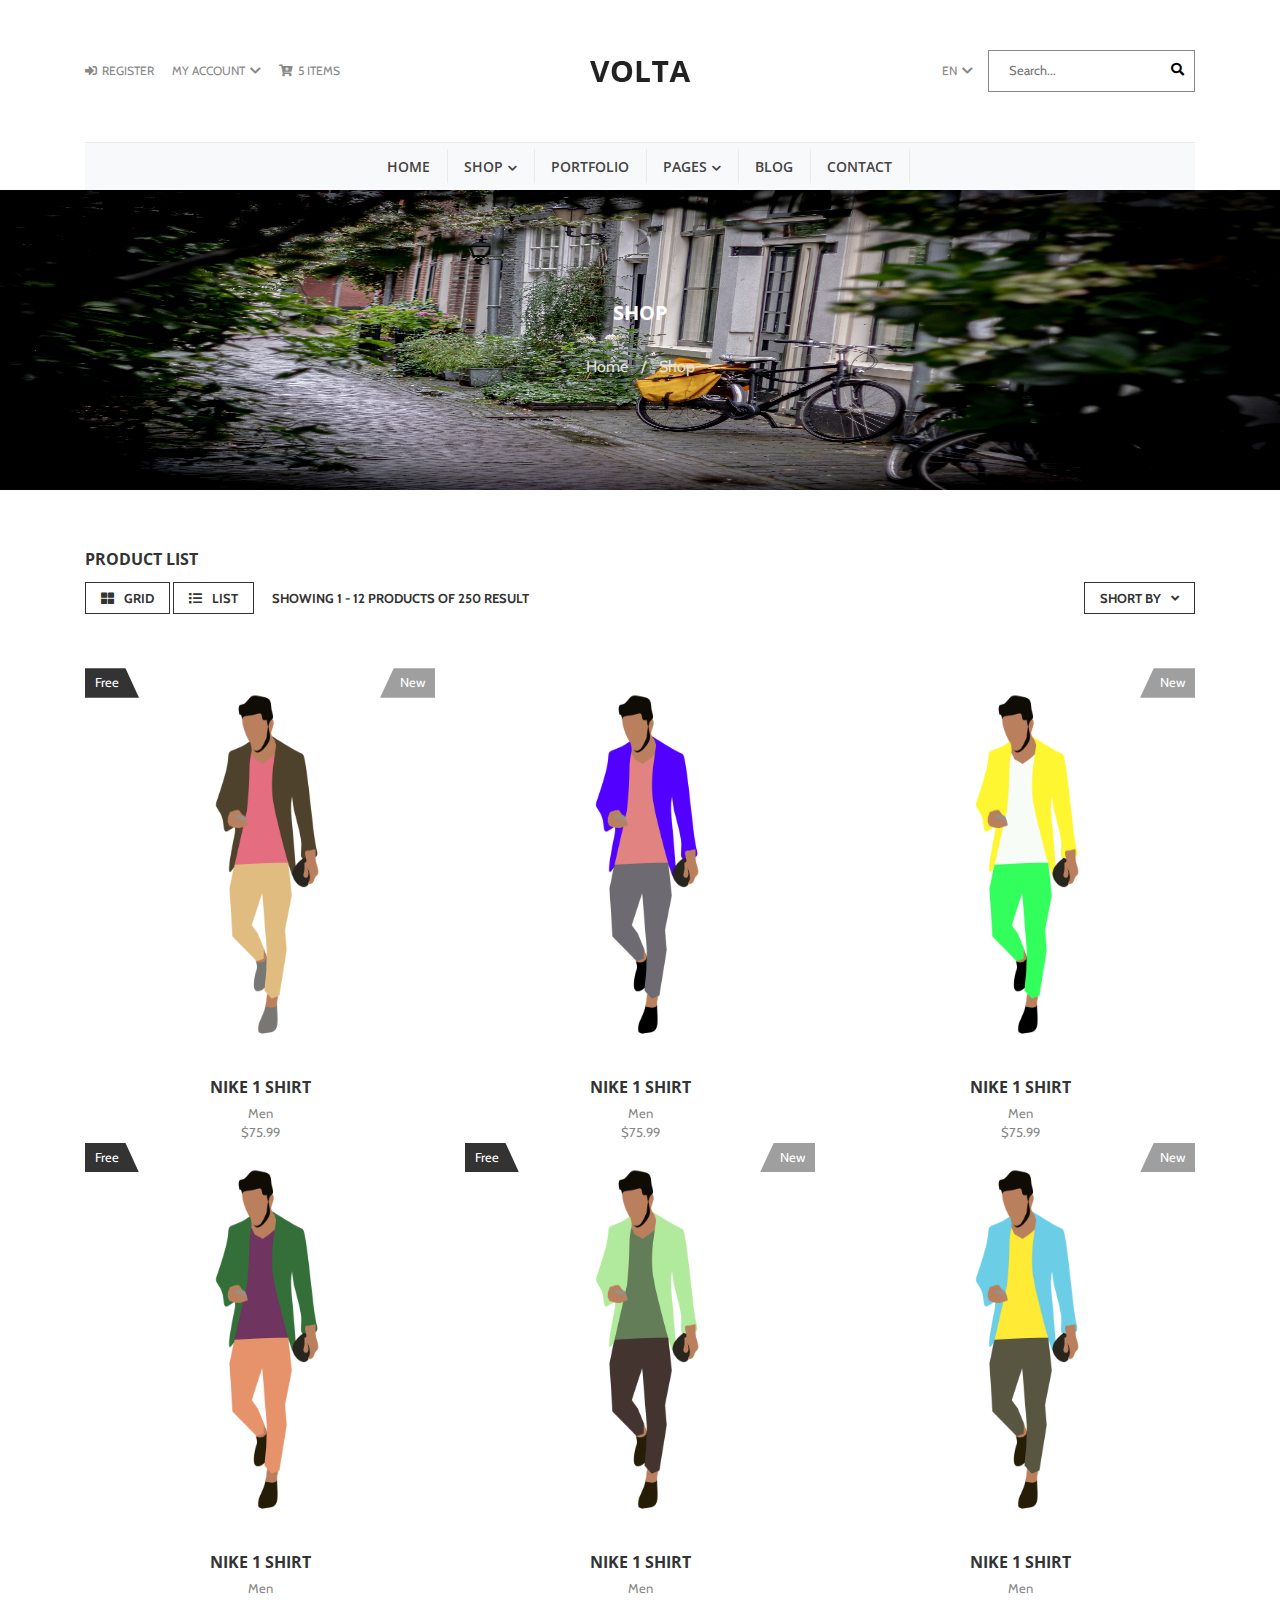
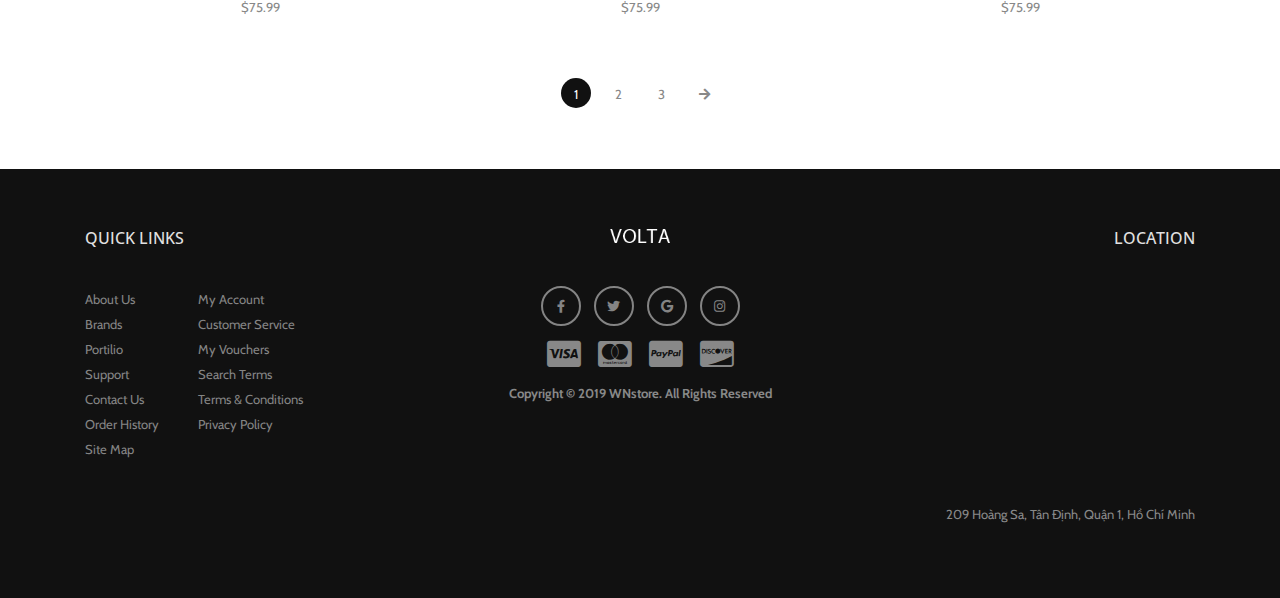
<file: shop.html>
<!DOCTYPE html>
<html lang="en"><head>
	<title> WNstore Website </title>
	<meta charset="utf-8">
	<meta name="viewport" content="width=device-width, initial-scale=1">  
	<script type="text/javascript" src="bootstrap/jquery.min.js"></script>
	<script type="text/javascript" src="bootstrap/popper.min.js"></script>
	<script type="text/javascript" src="bootstrap/js/bootstrap.min.js"></script>
	<script type="text/javascript" src="main.js"></script>
	<link rel="stylesheet" href="fonts/css/all.css">
	<link rel="stylesheet" type="text/css" href="bootstrap/css/bootstrap.min.css">
	<link rel="stylesheet" href="style.css">
</head>
<body >
	<header>
		<div class="container">
			<div class="header-top d-flex justify-content-between align-items-center" >
				<div class="header-left">
					<span><i class="fas fa-sign-in-alt"></i>Register</span>
					<span>My account<i class="fas fa-chevron-down"></i></span>
					<span><i class="fas fa-cart-plus"></i>5 Items</span>
				</div>
				<a href="#" class="logo"><img src="images/logo.png"></a>
				<div class="header-right d-flex align-items-center">
					<span class="lang">EN<i class="fas fa-chevron-down"></i></span>					
					<div class="search">
						<input type="text" name="" class="btn btn-search" placeholder="Search..."><button  type="search" ><i class="fas fa-search"></i></button>
					</div>		
				</div>
			</div><!-- End header-top -->
			<nav class="navbar navbar-expand-md navbar-light bg-light navbar-custom">
				<button class="navbar-toggler ml-auto" type="button" data-toggle="collapse" data-target="#navbarResponsive" >
					<span class="navbar-toggler-icon"></span>
				</button>
				<div class="collapse navbar-collapse" id="navbarResponsive">
					<ul class="navbar-nav  m-auto text-center text-md-left">
						<li class="nav-item">
							<a href="#" class="nav-link">Home</a>							
						</li>
						<li class="nav-item" >
							<a href="#" class="nav-link">Shop<i class="fas fa-chevron-down"></i></a>
							<ul>
								<li ><a href="#">Home Page</a></li>
								<li ><a href="#">Page 1</a></li>
								<li ><a href="#">Page 2</a></li>
							</ul>				
						</li>
						<li class="nav-item">
							<a href="#" class="nav-link">Portfolio</a>					
						</li>
						<li class="nav-item" >
							<a href="#" class="nav-link">Pages<i class="fas fa-chevron-down"></i></a>
							<ul>
								<li ><a href="#">Page 5</a></li>
								<li ><a href="#">Page 3</a></li>
								<li ><a href="#">Page 4</a></li>
							</ul>				
						</li>
						<li class="nav-item">
							<a href="#" class="nav-link">Blog</a>						
						</li>
						<li class="nav-item">
							<a href="#" class="nav-link">Contact</a>					
						</li>
					</ul>
				</div>
			</nav>
		</div>
	</header>
	<section class="brand_shop">
		<img src="images/brand-shop.jpg">
		<div class="brand_shop-content">
			<h2>Shop</h2>
			<div class="link-duongdan">
				<a href="#">Home</a>
				<span>/</span>
				<a href="#">Shop</a>
			</div>
		</div>
	</section>
	<section class="product-list pad">
		<div class="container">
			<h2>Product List</h2>
			<div class="product-list-bar d-flex justify-content-between flex-column flex-md-row">
				<div class="show-list ">
					<span><i class="fas fa-th-large"></i>Grid</span>
					<span><i class="fas fa-list"></i>List</span>
					<span>Showing 1 - 12 products of 250 result</span>
				</div>
				<div class="short-by">
					<span>Short By<i class="fas fa-angle-down"></i></span>
				</div>
			</div>
			
			<div class="row pad">
				<div class="col-6 col-md-4">
					<div class="product">
						<div class="product-img">
							<img src="images/product1.png">
							<div class="tag-free">Free</div>
							<div class="tag-new">New</div>
							<div class="bg-addtoCart">
								<a href="#" class="btn btn-addtoCart">Add to cart</a>
							</div>
						</div>										
						<div class="product-content text-center">
							<h4 class="product-name">Nike 1 Shirt</h4>
							<p class="product-desc">Men</p>
							<div class="price">$75.99</div>
						</div>
					</div>
				</div><!-- end product#1 -->
				<div class="col-6 col-md-4">
					<div class="product">
						<div class="product-img">
							<img src="images/product2.png">
							<div class="bg-addtoCart">
								<a href="#" class="btn btn-addtoCart">Add to cart</a>
							</div>
						</div>										
						<div class="product-content text-center">
							<h4 class="product-name">Nike 1 Shirt</h4>
							<p class="product-desc">Men</p>
							<div class="price">$75.99</div>
						</div>
					</div>
				</div><!-- end product#2 -->
				<div class="col-6 col-md-4">
					<div class="product">
						<div class="product-img">
							<img src="images/product3.png">
							<div class="tag-new">New</div>
							<div class="bg-addtoCart">
								<a href="#" class="btn btn-addtoCart">Add to cart</a>
							</div>
						</div>										
						<div class="product-content text-center">
							<h4 class="product-name">Nike 1 Shirt</h4>
							<p class="product-desc">Men</p>
							<div class="price">$75.99</div>
						</div>
					</div>
				</div><!-- end product#3 -->
				<div class="col-6 col-md-4">
					<div class="product">
						<div class="product-img">
							<img src="images/product4.png">
							<div class="tag-free">Free</div>
							<div class="bg-addtoCart">
								<a href="#" class="btn btn-addtoCart">Add to cart</a>
							</div>
						</div>										
						<div class="product-content text-center">
							<h4 class="product-name">Nike 1 Shirt</h4>
							<p class="product-desc">Men</p>
							<div class="price">$75.99</div>
						</div>
					</div>
				</div><!-- end product#4 -->
				<div class="col-6 col-md-4">
					<div class="product">
						<div class="product-img">
							<img src="images/product5.png">
							<div class="tag-new">New</div>
							<div class="tag-free">Free</div>
							<div class="bg-addtoCart">
								<a href="#" class="btn btn-addtoCart">Add to cart</a>
							</div>
						</div>										
						<div class="product-content text-center">
							<h4 class="product-name">Nike 1 Shirt</h4>
							<p class="product-desc">Men</p>
							<div class="price">$75.99</div>
						</div>
					</div>
				</div><!-- end product#5 -->
				<div class="col-6 col-md-4 ">
					<div class="product">
						<div class="product-img">
							<img src="images/product6.png">
							<div class="tag-new">New</div>
							<div class="bg-addtoCart">
								<a href="#" class="btn btn-addtoCart">Add to cart</a>
							</div>
						</div>										
						<div class="product-content text-center">
							<h4 class="product-name">Nike 1 Shirt</h4>
							<p class="product-desc">Men</p>
							<div class="price">$75.99</div>
						</div>
					</div>
				</div><!-- end product#6 -->
			</div>
			<div class="page-redirect text-center">
				<span class="current">1</span>
				<span>2</span>
				<span>3</span>
				<span class="fas fa-arrow-right"></span>
			</div>
		</div>
	</section>





















<footer class="footer pad">
		<div class="container">
			<div class="row ">
				<div class="col-md-4 text-left mb-3 mb-md-0 order-1 ">
					<h3 class="mb-5 text-center text-md-left">Quick Links</h3>
					<div class="quick-link d-flex justify-content-around justify-content-md-start">
						<div class="d-flex flex-column" >
							<a href="#">About Us</a>
							<a href="#">Brands</a>
							<a href="#">Portilio</a>
							<a href="#">Support</a>
							<a href="#">Contact Us</a>
							<a href="#">Order History</a>
							<a href="#">Site Map</a>
						</div>
						<div class="d-flex flex-column ml-md-5">
							<a href="#">My Account</a>
							<a href="#">Customer Service</a>
							<a href="#">My Vouchers</a>
							<a href="#">Search Terms</a>
							<a href="#">Terms & Conditions</a>
							<a href="#">Privacy Policy</a>
						</div>
					</div>
				</div>
				<div class="col-md-4 text-center mb-3 mb-md-0 order-3 order-md-2">
					<a href="#" class="logo-footer "><img src="images/logo-footer.png"></a>
					<div class="social-icons my-3">
						<a href="#"><i class="fab fa-facebook-f"></i></a>
						<a href="#"><i class="fab fa-twitter"></i></a>
						<a href="#"><i class="fab fa-google"></i></a>
						<a href="#"><i class="fab fa-instagram"></i></a>
					</div>
					<div class="payment-icons my-3">
						<i class="fab fa-cc-visa"></i>
						<i class="fab fa-cc-mastercard"></i>
						<i class="fab fa-cc-paypal"></i>
						<i class="fab fa-cc-discover"></i>
					</div>
					<strong>Copyright &copy; 2019 WNstore. All Rights Reserved</strong>
				</div>
				<div class="col-md-4 text-center mb-3 mb-md-0 order-2">
					<h3 class="mb-5 text-md-right">Location</h3>
					<iframe class="w-100 mb-3" src="https://www.google.com/maps/embed?pb=!1m18!1m12!1m3!1d3919.2082879400214!2d106.68782401384097!3d10.795353292308695!2m3!1f0!2f0!3f0!3m2!1i1024!2i768!4f13.1!3m3!1m2!1s0x317528ce768ce9c1%3A0x1150e7768168f39b!2zMjA5IEhvw6BuZyBTYSwgVMOibiDEkOG7i25oLCBRdeG6rW4gMSwgSOG7kyBDaMOtIE1pbmgsIFZpZXRuYW0!5e0!3m2!1sen!2s!4v1571214108307!5m2!1sen!2s"  height="200" frameborder="0" style="border:0;" allowfullscreen=""></iframe>
					<address class="text-md-right">209 Hoàng Sa, Tân Định, Quận 1, Hồ Chí Minh</address>
				</div>
			</div>
		</div>
	</footer>
</body>
</html>
</file>
<file: style.css>
@import url('https://fonts.googleapis.com/css?family=Cabin:400,400i,500,500i,600,600i,700,700i|Open+Sans:300,300i,400,400i,600,600i,700,700i,800,800i&display=swap&subset=vietnamese');
*{
	margin: 0;
	padding: 0;
	box-sizing: border-box;
}
body,html{
	font-size: 13px;
	font-family: 'Cabin', sans-serif;
	color: #888888;
	overflow-x: hidden;
}
/* global style */
h1,h2, h3, h4{
	font-family: 'Open Sans', sans-serif;
}
img{
	width: 100%
}
a:hover{
	text-decoration: none;
}
ul{
	list-style: none;
}
button{
	background: none;
    border: none;
    outline: none;
}
.btn{
	border: none;
	border-radius: 0;
	text-align: left;
	outline: none;
	padding: 10px;
	transition: .6s;
}
.btn:focus{	
	box-shadow: none;
}
.btn-shop{
	border: 1px solid #333;
	padding: 10px 20px;
	color: #333;
	background: #fff;
	font-weight: bold;
	text-transform: uppercase;
}
.btn-viewall{
	border: 1px solid #333;
	padding: 10px 20px;
	color: #333;
	margin-top: 20px;
}
.btn-shop:hover{
	color: #fff;
	background: #333;
}
.btn-addtoCart {
	padding: 10px 20px;
	color: #fff;
	text-transform: uppercase;
	background: #333;
	font-size: 14px;
	font-weight: 500;
}
.btn-addtoCart i,.btn-shop i{
	margin-left: 10px;
	font-size: 11px;
}
.btn-addtoCart:hover{
	border: 1px solid #333;
	background: #fff;
}
.heading{
	color: #333;
	text-transform: uppercase;
	letter-spacing: 2px;
	font-size: 20px;
	font-weight: bold;
	margin-bottom: 40px;
	position: relative;
}
.heading::after{
	content: '';
	position: absolute;
	bottom: -20px;
	left: 50%;
	transform: translateX(-50%);
	width: 50px;
	height: 2px;
	background: #333;
}
.heading-desc{
	width: 70%;
	margin: auto;
	font-size: 16px;
}
.product-name,.price-sale,.price-prev{
	font-size: 16px;
	color: #333;
	text-transform: uppercase;
	font-weight: bold;
	margin-top: 10px;
}
.price-prev{
	color: #888;
	margin-right: 5px;
	position: relative;
}
.price-prev:before{
	content: '';
	position: absolute;
	bottom: 50%;
	width: 100%;
	height: 1px;
	background: #888;
}

.product-desc{
	font-size: 13px;
	margin-bottom: 0;
}
.star{
	margin-bottom: 10px;
}
.star i{
	font-size: 11px;
}

/* style header-top */
.header-top{
	padding: 50px 0;
	border-bottom: 1px solid #ebebeb;
}
.header-top span,.header-top a{
	text-transform: uppercase;
	margin-right: 15px;
	font-size: 12px;
	color: #888;
}
.header-top span i,.header-top a i{
	margin-right: 5px;
}
.header-top span i.fa-chevron-down,.header-top a i.fa-chevron-down{
	margin-right: 0px;
	margin-left: 5px;
}
.search{
	border: 1px solid #888888;
	padding: 0 10px;
}
/* style nav */
.navbar .navbar-nav  .nav-item {
	padding: 0 10px;	
	border-right: 1px solid #ebebeb;
	position: relative;
}
.navbar .navbar-nav  .nav-link{
	font-size: 14px;
	font-weight: 600;
	text-transform: uppercase;
	color: #444444;
	font-family: 'Open Sans', sans-serif;
}
.navbar .navbar-nav  .nav-link:hover{
	color: #555555;
}
.navbar .navbar-nav  .nav-link i{
	margin-left: 5px;
	font-size: 10px;
}
.navbar .navbar-nav .nav-item ul{
	position: absolute;
	left: 0px;
	width: 150px;
	opacity: 0;
	visibility: hidden;
	margin-top: 50px;
}
.navbar .navbar-nav  .nav-item.open ul{
	opacity: 1;
	visibility: visible;
	margin-top: 0;
	transition: .6s;
	background: #fff;
	z-index: 10;
}
.navbar .navbar-nav  .nav-item ul li{
	padding: 5px 10px;
	width: 200px;
}
.navbar .navbar-nav  .nav-item ul li a{
	font-size: 14px;
	font-weight: 500;
	text-transform: uppercase;
	color: #555555;
	font-family: 'Open Sans', sans-serif;
}
.navbar .navbar-nav  .nav-item ul li a:hover{
	color: #9b9b9b;
}
/* Slide Style */
.slide{
	position: relative;
}
.slide .slide-content{
	position: absolute;
	top: 40%;
	left: 40% ;
	text-align: center;
	color: #fff;
}
.slide  img{
	width: 100%;
	height: 100vh;
	background-size: cover;
}
.slide .slide-content h2{
	font-size: 24px;
	text-transform: uppercase;
	font-weight: bold;
	letter-spacing: 1px;
}
.slide .slide-content p{
	font-size: 16px;
	text-transform: uppercase;
	letter-spacing: 1px;
}

.carousel-control-prev i,
.carousel-control-next i{
	color: #fff;
	font-size: 30px;
}
/* Collection Style */
.pad{
	padding: 60px 0;
}
.collection{
	position: relative;
}
.collection .collect-tittle{
	position: absolute;
	bottom: 10%;
}
.collection img{
	width: 100%;
	height: 250px;
}
.collection .collect-tittle h2{
	font-size: 16px;
	color: #fff;
	text-transform: uppercase;
	padding-left: 20px;
	padding-bottom: 7px;
	border-bottom: 1px solid #fff;
}
/* ads brand */
.ads{
	position: relative;
}
.ads img{
	height: 300px;
	background-size: cover;
	background-repeat: no-repeat;
	background-position: center;
}
.ads-content{
	position: absolute;
	top: 50%;
	left: 50%;
	transform: translate(-50%,-50%);
	text-align: center;
}
.ads-content h2{
	text-transform: uppercase;
	font-size: 24px;
	color: #fff;
	font-weight: 700;
}
.ads-content p{
	text-transform: uppercase;
	font-size: 14px;
	color: #fff;
	letter-spacing: 2px;
	font-weight: 500;
	padding: 10px 0;
}
/* tabs title */
.tabs-name{
	border-bottom: 1px solid #888888;
}
.tabs-name li {
	border-bottom: 2px solid transparent;
	position: relative;
	bottom: -3px;
	display: inline;
}
.tabs-name li h3{
	font-size: 16px;
	font-weight: bold;
	color: #333;
	text-transform: uppercase;
	cursor: pointer;
	margin: 0;
}
.tabs-name li h3:hover,
.tabs-name li h3.active{
	padding-bottom: 15px;
	border-bottom: 2px solid #333;
}
.tabs-desc{
	height: 980px;
}
.tabs-content{
	position: relative;
}
.products{
	width: 100%;
	position: absolute;
	opacity: 0;
	visibility: hidden;
	transform: translateY(200px);
}
.products.show-products{
	transition: .6s;
	opacity: 1;
	visibility: visible;
	transform: translateY(0px);
}
	/* 	product */
.product .product-img{
	position: relative;
}
.product .product-img img{
	height: 400px;
	width: 100%;
}
.product .product-img .tag-free{
	content: '';
	position: absolute;
	top: 0;
	left: 0;
	background: #333;
	padding: 5px 20px 5px 10px;
	color: #fff;
	clip-path: polygon(0 0, 75% 0, 100% 100%, 0% 100%);
}
.product .product-img .tag-new{
	content: '';
	position: absolute;
	top: 0;
	right: 0;
	background: #9f9f9f;
	padding: 5px 10px 5px 20px;
	color: #fff;
	clip-path: polygon(25% 0, 100% 0, 100% 100%, 0% 100%);
}
.product .product-img .bg-addtoCart{
	position: absolute;
	top: 0;
	left: 0;
	width: 100%;
	height: 100%;
	background: #ffffffa3;
	display: flex;
	align-items: center;
	justify-content: center;
	transform: rotateY(180deg) scale(.5,.5);
	opacity: 0;
	visibility: hidden;
}
.product .product-img:hover .bg-addtoCart{
	transition: .6s;
	transform: rotateY(0deg) scale(1,1);
	opacity: 1;
	visibility: visible;
}
.product .product-img .bg-stock{
	position: absolute;
	bottom: 0;
	left: 0;
	height: 100%;
	background: #ffffffa3;
	width: 100%;
	display: flex;
	flex-direction: column;
	justify-content: flex-end;
	text-align: center;
}
.bg-stock span{
	padding: 10px 0;
	color: #fff;
	text-transform: uppercase;
	background: #333;
	font-size: 14px;
	font-weight: bold;
}
/* subcribe section */
.subcribe{
	width: 60%;
	margin: auto;
}
.subcribe input{
	padding: 7px 15px;
	width: 50%;
	outline: none;
}
.btn-subcribe{
	padding: 8px 15px;
	background: #333;
	color: #fff;
	border: 1px solid #333;
	border-radius: 0;
	text-transform: uppercase;
	font-weight: bold;
}
.btn-subcribe:hover{
	background: #fff;
	color: #333;
}
.footer{
	background: #111;
}
.footer h3{
	font-size: 16px;
	text-transform: uppercase;
	color: #e1e1e1;
}
.footer a{
	color: #848484;
	line-height: 25px;
	transition: .6s;
}
.footer a:hover{
	color: #e1e1e1;
}
.logo-footer img{
	width: 60px;
	margin-bottom: 30px;
}
.social-icons a i{
	font-size: 13px;
	width: 40px;
	height: 40px;
	line-height: 38px;
	border-radius: 50%;
	border: 2px solid #848484;
	margin: 0 5px;
	transition: .6s;
}
.social-icons a i:hover{
	background: #e1e1e1;
	color: #333;
}
.payment-icons i{
	font-size: 30px;
	margin: 0 7px;
}
/* -------------Shop HTML --------------*/
.brand_shop img{
	height: 300px;
}
.brand_shop{
	position: relative;
}
.brand_shop-content{
	position: absolute;
	left: 50%;
	top: 50%;
	transform: translate(-50%,-50%);
	text-align: center;
}
.brand_shop-content h2{
	color: #fff;
	text-transform: uppercase;
	font-size: 20px;
	font-weight: bold;
	margin-bottom: 30px;
}
.brand_shop-content a,.brand_shop-content span{
	color: #e1e1e1;
	font-size: 16px;
}
.brand_shop-content span{
	margin: 0 10px;
}
.product-list h2{
	color: #333;
	text-transform: uppercase;
	font-weight: bold;
	font-size: 16px;
	margin-bottom: 20px;
}
.product-list-bar span{
	color: #333;
	text-transform: uppercase;
	font-weight: bold;
	font-size: 13px;
	padding: 7px 15px;
	border: 1px solid #333;
	cursor: pointer;
}
.show-list span:last-child{
	border: none;
	cursor: initial;
}
.product-list-bar span i{
	margin-right: 10px;
}
.short-by span i{
	margin-left: 10px;
	margin-right: 0px;
}
.page-redirect span{
	width: 30px;
	height: 30px;
	line-height: 30px;
	font-size: 13px;
	margin: 0 5px;
	border: 1px solid transparent;
	border-radius: 50%;
	cursor: pointer;
	display: inline-block;
	transition: .6s;
}
.page-redirect span:hover,
.page-redirect span.current{
	background: #111;
	color: #fff;
}
/* -------------Shop-Single HTML --------------*/
.product-detail{
	width: 400px;
	display: grid;
	grid-template-columns: 3fr 1fr;
}
.img-detail-big{
	height: 100%;
}
.img-detail-small{
}
.img-detail-small img{
	width: 100%;
	height: 100%;
	border: 1px solid transparent;
	margin: 3px 0;
	cursor: pointer;
	transition: .6s;
}
.img-detail-small img:hover{
	border: 1px solid #333;
}
.available,.qty-color span{
	font-size: 11px;
	color: #333;
	text-transform: uppercase;
	font-weight: bold;
	margin-top: 10px;
}
.qty{
    width: fit-content;
    border: 1px solid #333;
    margin-right: 30px;
}
.btn-qty{
	padding:10px 15px;
	color: #333;
}
.btn-qty:nth-child(2){
	background: #333;
	color: #fff;
}
.qty-color span{
	margin-right: 10px;
}
.color{
	width: 30px;
	height: 30px;
	border-radius: 50%;
	display: inline-block;
	cursor: pointer;
}
.color1{
	background: pink;
	margin-right: 10px;
}
.color2{
	background: green;
}
.heart{
	margin-left: 20px;
	padding: 11px 20px;
	border: 1px solid #333;
	font-size: 16px;
	cursor: pointer;
}
#product-detail .tabs-name{
	border-bottom: none;
}
#product-detail .tabs-name li{
	margin-right: 20px;
}
#product-detail .tabs-name  h3{
	font-size: 11px;
}
#product-detail .tabs-desc {
    height: 400px;
}
/* -------------Cart HTML --------------*/
.cart-list{
	overflow-x: scroll;
}
#cart-list h2{
	text-transform: uppercase;
	font-size: 24px;
	color: #333;
	font-weight: 600;
	margin-bottom: 20px;
} 
.cart-list thead th{
	text-transform: uppercase;
	font-size: 16px;
	font-weight: bold;
}
.cart-list tbody{
	border-bottom: 1px solid #c8c8c8;
	text-align: center;
}
.cart-list tbody td img{
	width: 100px;
	height: 100px;
}
.cart-list tbody tr td{
 	 vertical-align: middle;
}
.cart-list .qty{
	margin-right: 0;
}
.btn-remove{
	cursor: pointer;
}
.coupon h3{
	margin: auto 0;
	color: #333;
	text-transform: uppercase;
	font-size: 14px;
	font-weight: bold;
	margin-right: 10px;
}
.form-coupon{
	border: 1px solid #e1e1e1;
}
.form-coupon input{
	border: none;
}

/* -------------Checkout HTML --------------*/
#checkout h3{
	font-size: 24px;
	font-weight: bold;
	text-transform: uppercase;
	color: #333;
	margin-bottom: 20px;
}
.bill-address label, .radio-payment label{
	font-size: 16px;
	text-transform: uppercase;
	color: #333;
}
.bill-address textarea{
	padding: 15px;
	margin: 0 15px;
}
#checkout input[type="checkbox"]{
	cursor: pointer;
}
.cart-detail h4,.cart-detail p{
	justify-content: space-between;
}
.cart-detail h4{
	font-size: 16px;
	text-transform: uppercase;
	color: #333;
	font-weight: bold;
}
.cart-detail p b{
	font-size: 16px;
	color: #333;
	font-weight: bold;
}
.radio-payment label{
	margin: auto 0;
}
.radio-payment  p{
	font-size: 13px;
	line-height: 25px;
	padding: 0 20px;
}

@media (max-width: 768px)
{
	.pad{
		padding: 40px 0;
	}
	.header-top{
		flex-direction: column;
		padding: 30px;
	}
	.btn{
		padding: 5px;
	}
	.header-top span{
		font-size: 8px;
	}
	.logo{
		margin: 10px 0;
	}
	.navbar .navbar-nav .nav-item.open ul{
		position: relative;
		width: 100%;
		transition: 0s;
	}
	.navbar .navbar-nav .nav-item.open ul li{
		width: 100%;
		text-align: center;
	}
	.slide  img{
		height: 70%;
	}
	.ads img{
		height: 200px;
	}
	.ads-content h2{
		font-size: 18px;
	}
	.ads-content p{
		font-size: 13px;
		padding: 5px;
	}
	.product .product-img img{
		height: 260px;
	}
	.tabs-name li h3,.product-name,.price-sale,.price-prev,#cart-list h2,.cart-list thead th,.coupon h3,#checkout h3{
		font-size: 11px;
	}
	.product-desc ,.btn-addtoCart,.btn-shop,.btn-subcribe,input,.bg-stock span,.available,.qty-color span,.cart-list tbody td,.form-coupon input,
	.bill-address label, .radio-payment label,.cart-detail p b,.radio-payment  p{
		font-size: 9px;
	}
	
	.tabs-desc{
		height: 1024px;
	}
	footer iframe{
		height: 300px;
	}
	.brand_shop img{
		height: 240px;
	}
	.product-list-bar span{
		font-size: 11px;
		padding: 5px 10px;
		line-height: 30px;
	}
	.heart{
		padding: 5px 10px;
		font-size: 11px;
	}
	.cart-list tbody td img{
		width: 60px;
		height: 60px;
	}
}
@media (min-width: 768px ) and (max-width: 992px) {
	.pad{
		padding: 40px 0;
	}
	.collection img{
		height: 200px;
	}
	.product .product-img img{
		height: 320px;
	}
	.tabs-desc{
		height: 860px;
	}
	.tabs-name li h3,.product-name,.price-sale,.price-prev,#cart-list h2,.cart-list thead th,.coupon h3{
		font-size: 11px;
	}
	.product-desc ,.btn-addtoCart,.btn-shop,.btn-subcribe,input,.bg-stock span,.available,.qty-color span,.cart-list tbody td,.form-coupon input{
		font-size: 9px;
	}
}
@media (max-width: 992px){
	.product-detail{
	width: 300px;
	display: grid;
	grid-template-columns: 3fr 1fr;
	}	
}
</file>
